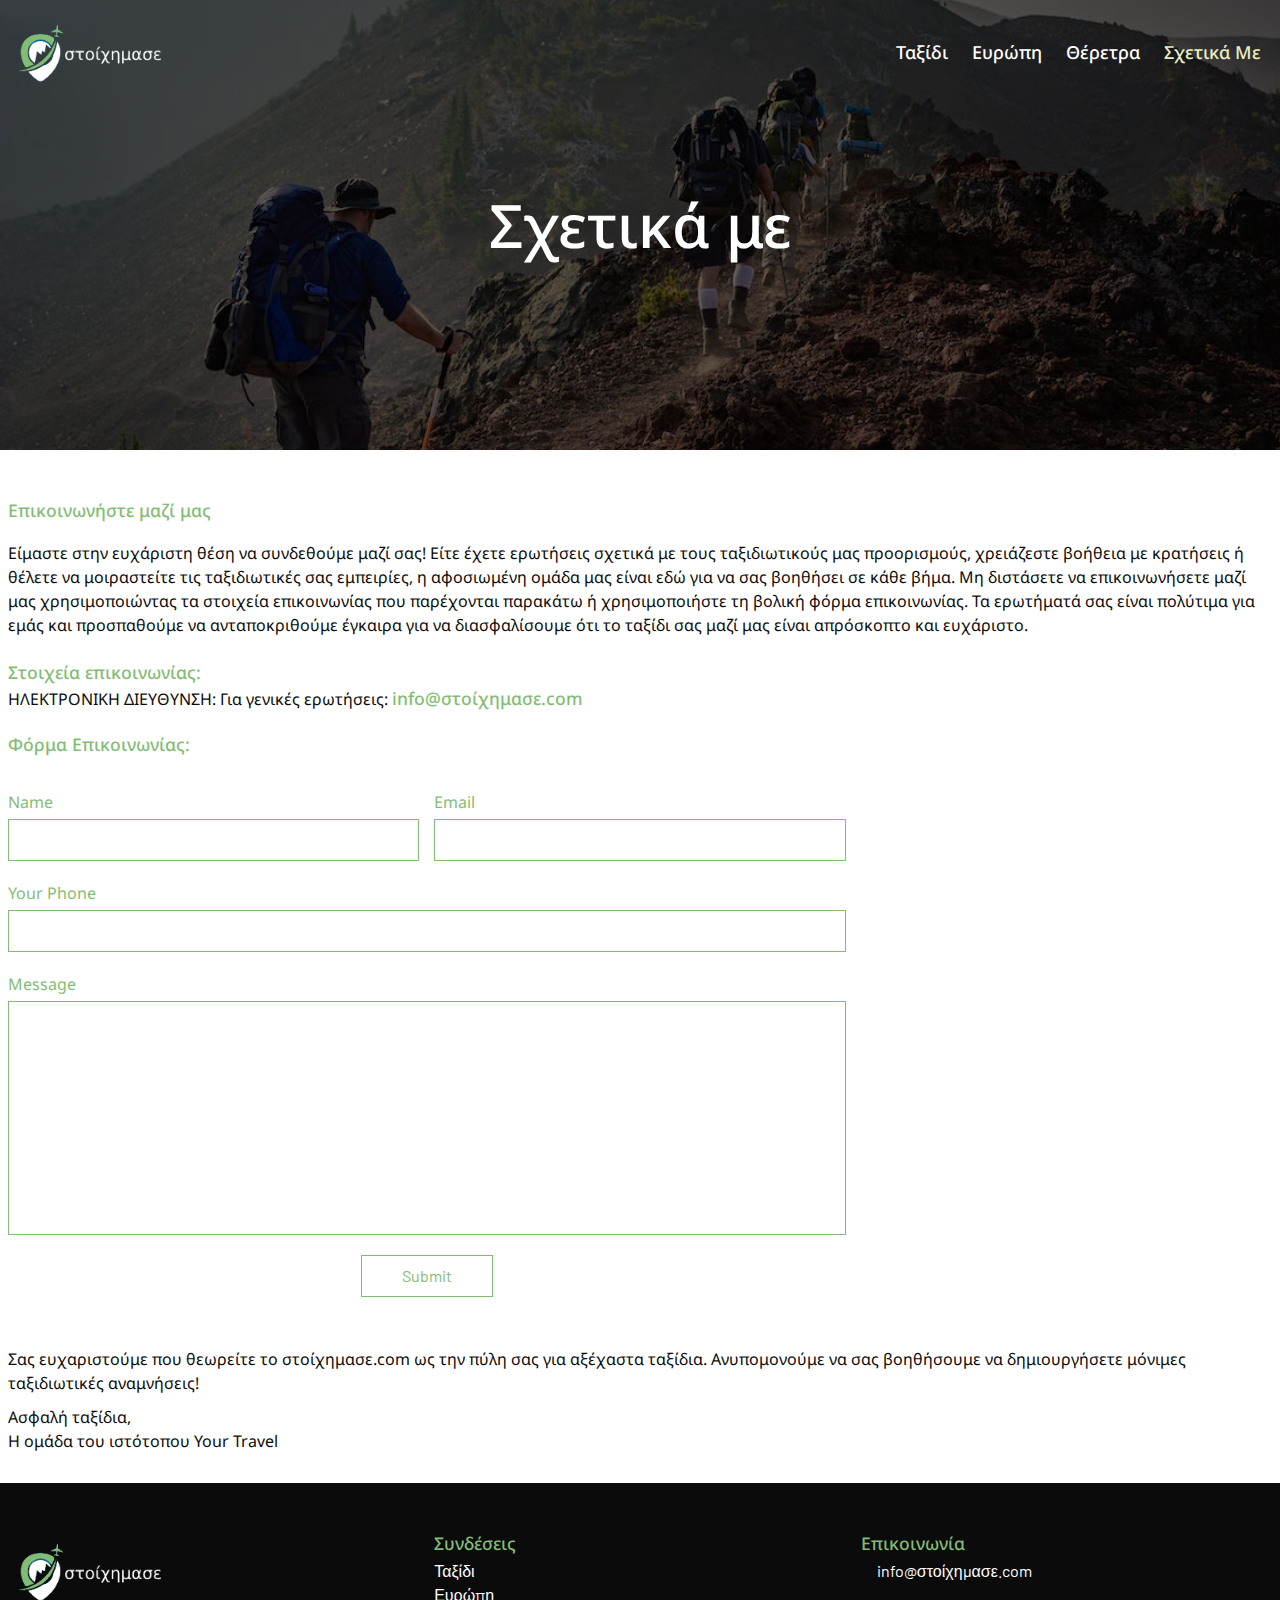
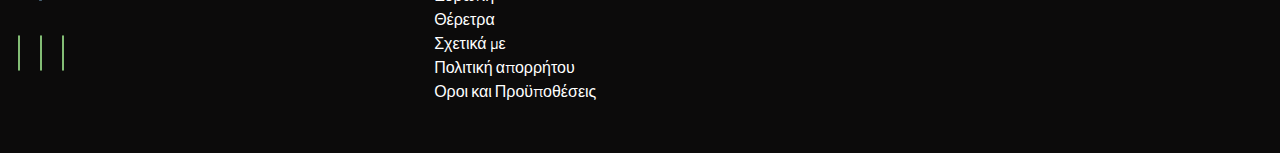
<file: about.html>
<!doctype html>
<html lang="en">

<head>
  <meta charset="utf-8">
  <meta name="viewport" content="width=device-width, initial-scale=1">
  <link rel="stylesheet" href="https://cdnjs.cloudflare.com/ajax/libs/font-awesome/6.4.0/css/all.min.css"
    integrity="sha512-iecdLmaskl7CVkqkXNQ/ZH/XLlvWZOJyj7Yy7tcenmpD1ypASozpmT/E0iPtmFIB46ZmdtAc9eNBvH0H/ZpiBw=="
    crossorigin="anonymous" referrerpolicy="no-referrer" />
  <link href="https://fonts.googleapis.com/css2?family=Barlow:wght@400;500&display=swap" rel="stylesheet">
  <link href="https://fonts.googleapis.com/css2?family=Noto+Sans:ital,wght@0,400;0,500;0,600;0,700;1,600&display=swap"
    rel="stylesheet">
  <link rel="stylesheet" href="css/bootstrap.css">
  <link rel="stylesheet" href="css/style.css">
  <link rel="stylesheet" href="css/responsive.css">
  <link rel="icon" href="images/favicon.png" type="image/x-icon">
  <title>Σχετικά με</title>
</head>

<body>
  <!-- site-header start -->
  <header class="site-header">
    <div class="container">
      <div class="site-logo">
        <a href="index.html"><img src="images/header-logo.png" alt="site-logo"></a>
      </div>
      <nav class="site-nav">
        <ul>
          <li><a href="index.html">Ταξίδι</a></li>
          <li><a href="europe.html">Ευρώπη </a></li>
          <li><a href="greece.html">Θέρετρα </a></li>
          <li><a href="about.html" class="menu active">Σχετικά με</a></li>
          <li class="closed-menu">
            <a href="#">×</a>
          </li>
        </ul>
      </nav>
      <div class="menu-toggle">
        <div class="bar-1"></div>
        <div class="bar-2"></div>
        <div class="bar-3"></div>
      </div>
    </div>
  </header>
  <!-- site header end -->

  <!-- site aboutbanner start -->
  <section class="aboutbanner">
    <div class="container">
      <div class="row">
        <div class="col-12">
          <div class=" homebanner-content">
            <h1>Σχετικά με</h1>
          </div>
        </div>
      </div>
    </div>
  </section>
  <!-- site aboutbanner end -->

  <!-- site hometext start -->
  <section class="hometext">
    <div class="container">
      <div class="row">
        <div class="col-12">
          <div class="hometext-text">
            <h3>Επικοινωνήστε μαζί μας </h3>
            <p class="py-4">Είμαστε στην ευχάριστη θέση να συνδεθούμε μαζί σας! Είτε έχετε ερωτήσεις σχετικά με τους
              ταξιδιωτικούς μας προορισμούς, χρειάζεστε βοήθεια με κρατήσεις ή θέλετε να μοιραστείτε τις ταξιδιωτικές
              σας εμπειρίες, η αφοσιωμένη ομάδα μας είναι εδώ για να σας βοηθήσει σε κάθε βήμα. Μη διστάσετε να
              επικοινωνήσετε μαζί μας χρησιμοποιώντας τα στοιχεία επικοινωνίας
              που παρέχονται παρακάτω ή χρησιμοποιήστε τη βολική φόρμα επικοινωνίας. Τα ερωτήματά σας είναι πολύτιμα για
              εμάς και προσπαθούμε να ανταποκριθούμε έγκαιρα για να διασφαλίσουμε ότι το ταξίδι σας μαζί μας είναι
              απρόσκοπτο και ευχάριστο.
            </p>
            <h3>Στοιχεία επικοινωνίας:</h3>
            <div class="bottomtext">
              <h3><span>ΗΛΕΚΤΡΟΝΙΚΗ ΔΙΕΥΘΥΝΣΗ:
                  Για γενικές ερωτήσεις: </span>info@στοίχημασε.com
              </h3>
            </div>
          </div>
        </div>
      </div>
    </div>
  </section>
  <!-- site hometext end -->


  <!-- site contact-text start -->
  <section class="contact__text space">
    <div class="container">
      <div class="row">
        <div class="col-lg-12">
          <div class="contact__information">
            <h3>Φόρμα Επικοινωνίας:</h3>
          </div>
        </div>
        <div class="col-lg-8">
          <div class="about_us_content">
            <form action="....">
              <div class="row">
                <div class="col-md-6">
                  <div class="form-group">
                    <label for="text">Name</label>
                    <input type="text" id="text" class="input-control">
                  </div>
                </div>
                <div class="col-md-6">
                  <div class="form-group">
                    <label for="email">Email</label>
                    <input type="email" id="email" class="input-control">
                  </div>
                </div>
              </div>
              <div class="form-group">
                <label for="mobile">Your phone</label>
                <input type="number" id="mobile" class="input-control">
              </div>

              <div class="form-group">
                <label for="message">Message</label>
                <textarea name="Message" id="message" cols="20" rows="8" class="input-control"></textarea>
              </div>
              <div class="form-group text-center">
                <button class="submit-btn">submit</button>
              </div>
            </form>
          </div>
        </div>
        <div class="contact__information">
          <p>Σας ευχαριστούμε που θεωρείτε το στοίχημασε.com ως την πύλη σας για αξέχαστα ταξίδια. Ανυπομονούμε να σας
            βοηθήσουμε να δημιουργήσετε μόνιμες ταξιδιωτικές αναμνήσεις! </p>
          <p>Ασφαλή ταξίδια, <br>
            Η ομάδα του ιστότοπου Your Travel
          </p>
        </div>
      </div>
    </div>
  </section>
  <!-- site contact-text end -->

  <!-- site footer start -->
  <div class="footer">
    <div class="container">
      <div class="row">
        <div class="col-lg-4 col-md-4 col-sm-12">
          <div class="footer-logo">
            <a href="index.html"><img src="images/header-logo.png" alt="header-logo" class="img-fluid"></a>
          </div>
          <div class="social-signals">
            <i class="fa-brands fa-facebook-f"></i>
            <i class="fa-brands fa-instagram"></i>
            <i class="fa-brands fa-twitter"></i>
          </div>
        </div>
        <div class="col-lg-4 col-md-4 col-sm-12">
          <div class="footer-links">
            <h3>Συνδέσεις</h3>
            <ul>
              <li><a href="index.html">Ταξίδι</a></li>
              <li><a href="europe.html">Ευρώπη </a></li>
              <li><a href="greece.html">Θέρετρα </a></li>
              <li><a href="about.html">Σχετικά με</a></li>
              <li><a href="privacy-policy.html">Πολιτική απορρήτου </a></li>
              <li><a href="terms-conditions.html">Οροι και Προϋποθέσεις </a></li>
            </ul>
          </div>
        </div>
        <div class="col-lg-4 col-md-4 col-sm-12">
          <div class="footer-adresse">
            <h3>Επικοινωνία</h3>
            <div class="footer-mails">
              <div class="mails-names">
                <i class="fa-solid fa-envelope" style="color: #83bd75;"></i>
                <a href="mailto">info@στοίχημασε.com</a>
              </div>
            </div>
          </div>
        </div>
      </div>
    </div>
  </div>
  <!-- site footer end -->



  <script src="js/bootstrap.js"></script>
  <script src="js/jquery.js"></script>

  <script>
    $(document).ready(function () {
      $(".menu-toggle").click(function () {
        $("body").addClass("toggle");
      });
    });

    $(document).ready(function () {
      $(".closed-menu").click(function () {
        $("body").removeClass("toggle");
      });
    });
  </script>

  <script>
    $(document).ready(function () {
      $(window).scroll(function () {
        var header = $("header");
        header.toggleClass("sticky", $(window).scrollTop() > 0);
      });
    });
  </script>

</body>

</html>
</file>
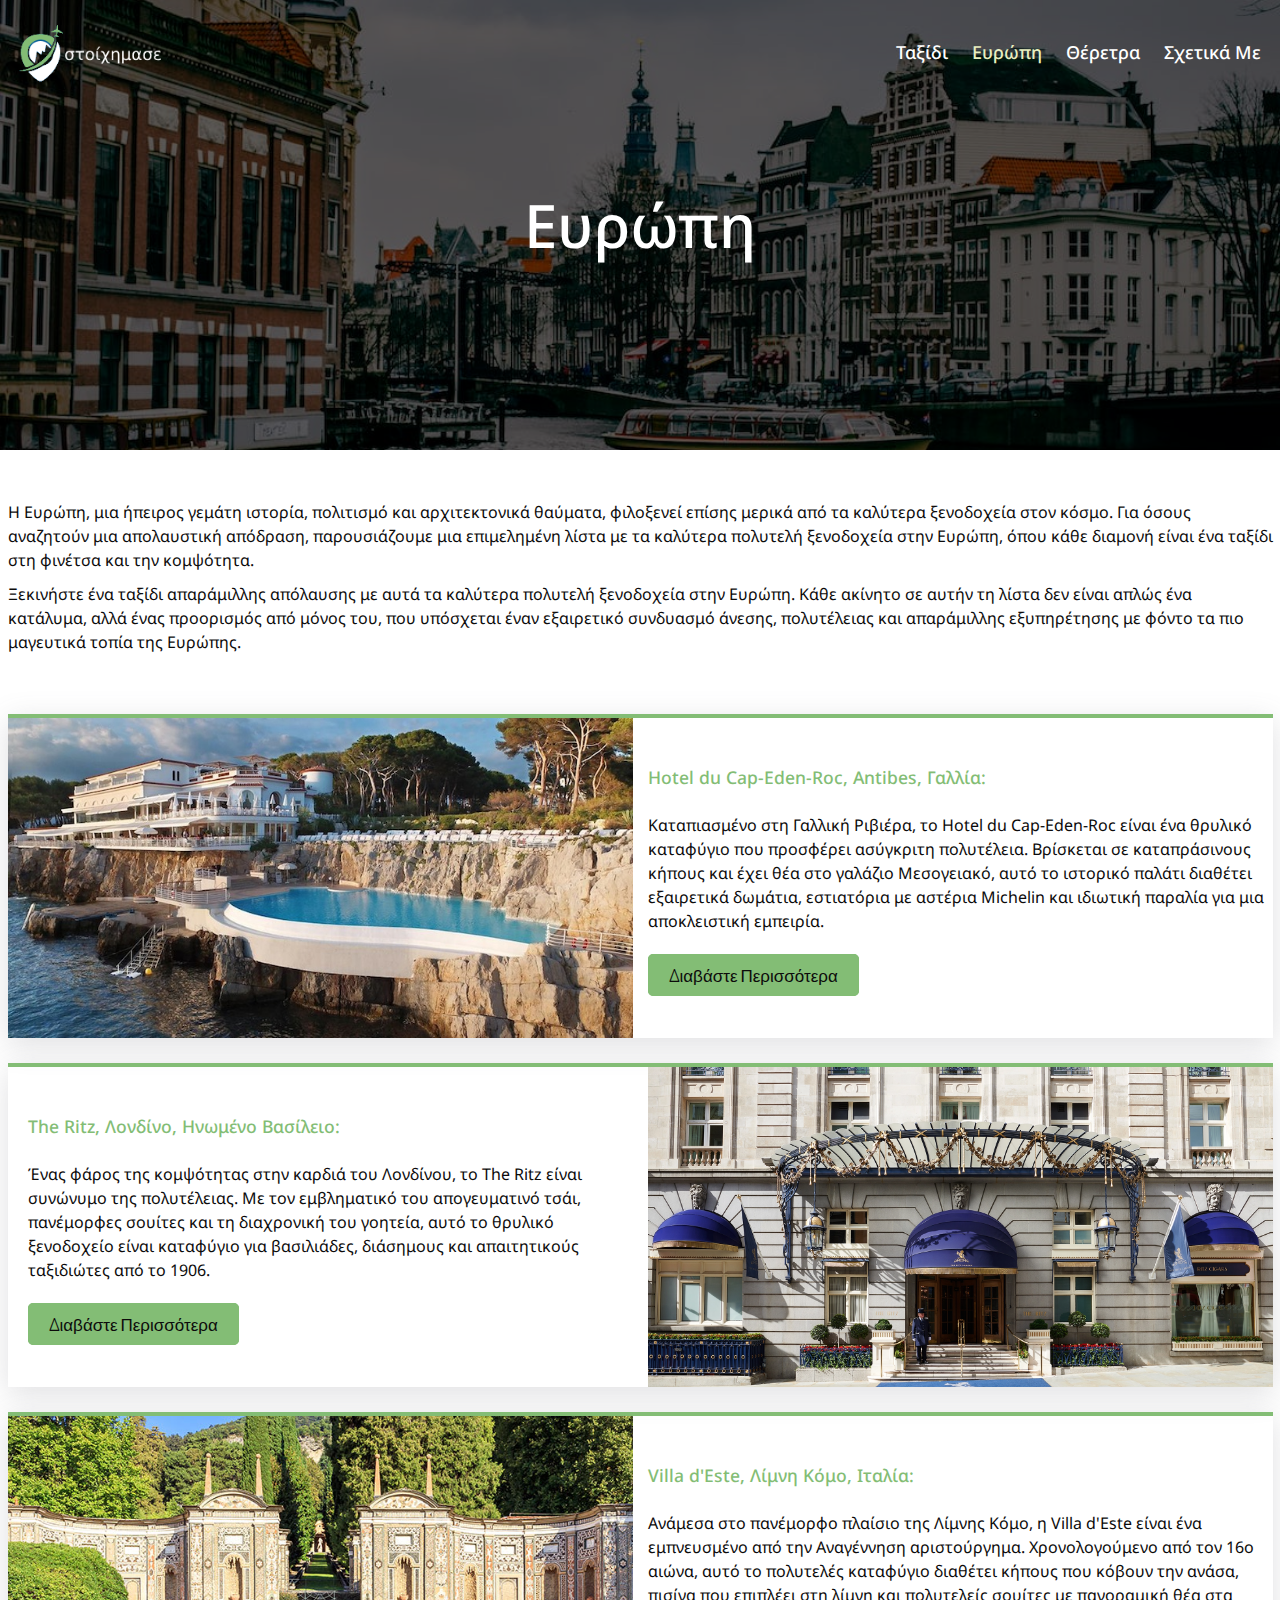
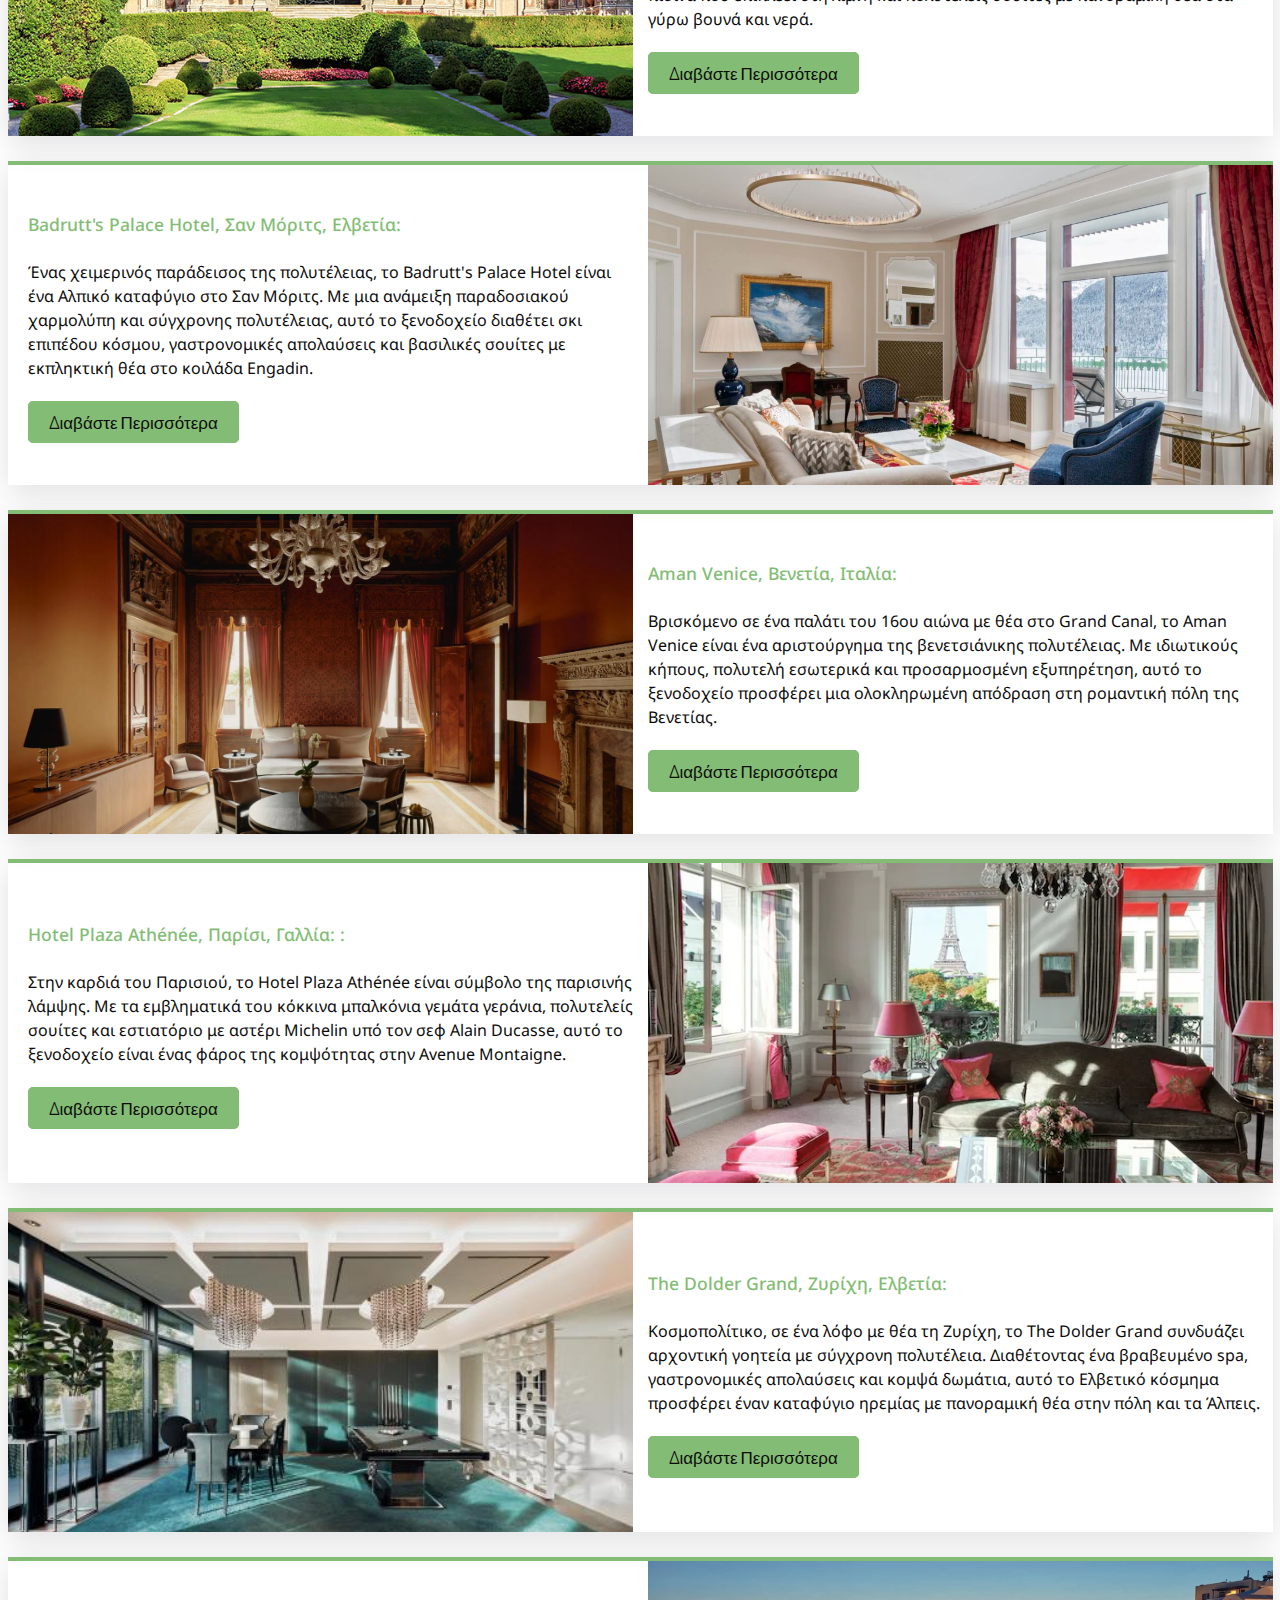
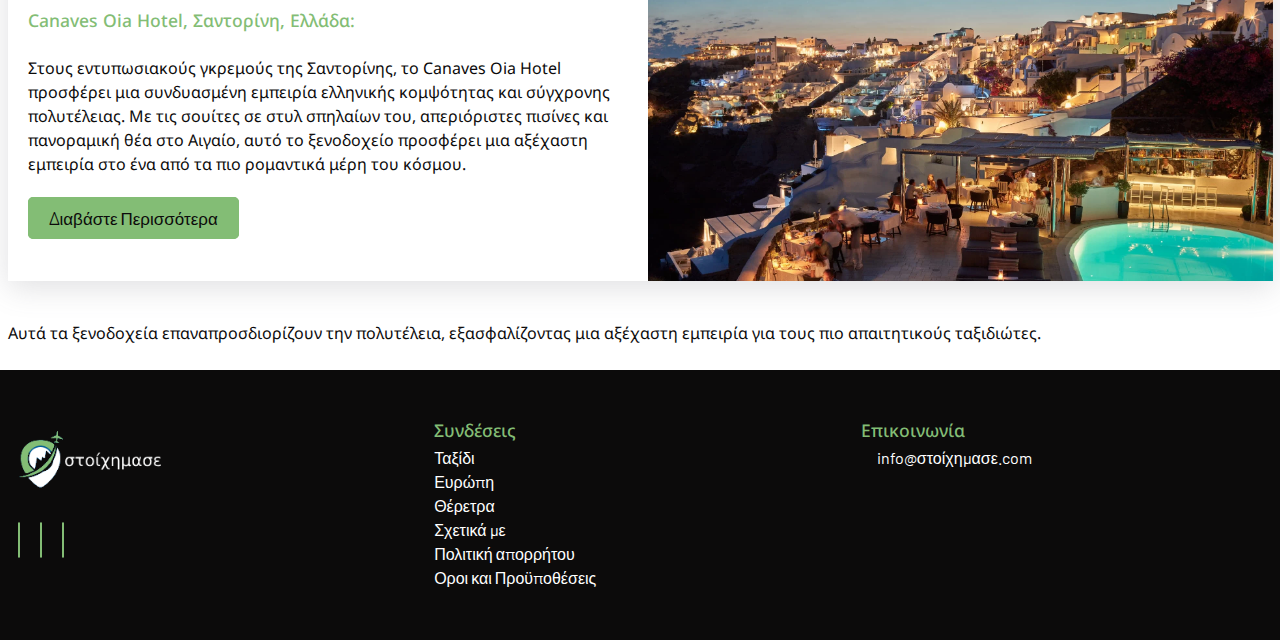
<file: europe.html>
<!doctype html>
<html lang="en">

<head>
    <meta charset="utf-8">
    <meta name="viewport" content="width=device-width, initial-scale=1">
    <link rel="stylesheet" href="https://cdnjs.cloudflare.com/ajax/libs/font-awesome/6.4.0/css/all.min.css"
        integrity="sha512-iecdLmaskl7CVkqkXNQ/ZH/XLlvWZOJyj7Yy7tcenmpD1ypASozpmT/E0iPtmFIB46ZmdtAc9eNBvH0H/ZpiBw=="
        crossorigin="anonymous" referrerpolicy="no-referrer" />
    <link href="https://fonts.googleapis.com/css2?family=Barlow:wght@400;500&display=swap" rel="stylesheet">
    <link href="https://fonts.googleapis.com/css2?family=Noto+Sans:ital,wght@0,400;0,500;0,600;0,700;1,600&display=swap"
        rel="stylesheet">
    <link rel="stylesheet" href="css/bootstrap.css">
    <link rel="stylesheet" href="css/style.css">
    <link rel="stylesheet" href="css/responsive.css">
    <link rel="icon" href="images/favicon.png" type="image/x-icon">
    <title>Ευρώπη</title>
</head>

<body>
    <!-- site-header start -->
    <header class="site-header">
        <div class="container">
            <div class="site-logo">
                <a href="index.html"><img src="images/header-logo.png" alt="site-logo"></a>
            </div>
            <nav class="site-nav">
                <ul>
                    <li><a href="index.html">Ταξίδι</a></li>
                    <li><a href="europe.html" class="menu active">Ευρώπη </a></li>
                    <li><a href="greece.html">Θέρετρα </a></li>
                    <li><a href="about.html">Σχετικά με</a></li>
                    <li class="closed-menu">
                        <a href="#">×</a>
                    </li>
                </ul>
            </nav>
            <div class="menu-toggle">
                <div class="bar-1"></div>
                <div class="bar-2"></div>
                <div class="bar-3"></div>
            </div>
        </div>
    </header>
    <!-- site header end -->

    <!-- site europebanner start -->
    <section class="europebanner">
        <div class="container">
            <div class="row">
                <div class="col-12">
                    <div class=" homebanner-content">
                        <h1>Ευρώπη</h1>
                    </div>
                </div>
            </div>
        </div>
    </section>
    <!-- site europebanner end -->

    <!-- site hometext start -->
    <section class="hometext">
        <div class="container">
            <div class="row">
                <div class="col-12">
                    <div class="hometext-text">
                        <p>Η Ευρώπη, μια ήπειρος γεμάτη ιστορία, πολιτισμό και αρχιτεκτονικά θαύματα, φιλοξενεί επίσης
                            μερικά από τα καλύτερα ξενοδοχεία στον κόσμο. Για όσους αναζητούν μια απολαυστική απόδραση,
                            παρουσιάζουμε μια επιμελημένη λίστα με τα καλύτερα πολυτελή ξενοδοχεία στην Ευρώπη, όπου
                            κάθε διαμονή είναι ένα ταξίδι στη φινέτσα και την κομψότητα. </p>
                        <p>Ξεκινήστε ένα ταξίδι απαράμιλλης απόλαυσης με αυτά τα καλύτερα πολυτελή ξενοδοχεία στην
                            Ευρώπη. Κάθε ακίνητο σε αυτήν τη λίστα δεν είναι απλώς ένα κατάλυμα, αλλά ένας προορισμός
                            από μόνος του, που υπόσχεται έναν εξαιρετικό συνδυασμό άνεσης, πολυτέλειας και απαράμιλλης
                            εξυπηρέτησης με φόντο τα πιο μαγευτικά τοπία της Ευρώπης. </p>
                    </div>
                </div>
            </div>
        </div>
    </section>
    <!-- site hometext end -->

    <!-- site europecards start -->
    <section class="europecards">
        <div class="container">
            <div class="europeflex">
                <div class="row">
                    <div class="col-lg-6 col-md-6 col-sm-12">
                        <div class="europecards-main">
                            <img src="images/europecard1.jpg" alt="europecard1" class="img-fluid">
                        </div>
                    </div>
                    <div class="col-lg-6 col-md-6 col-sm-12">
                        <div class="europecards-text">
                            <h3>Hotel du Cap-Eden-Roc, Antibes, Γαλλία:</h3>
                            <p>Καταπιασμένο στη Γαλλική Ριβιέρα, το Hotel du Cap-Eden-Roc είναι ένα θρυλικό καταφύγιο
                                που προσφέρει ασύγκριτη πολυτέλεια. Βρίσκεται σε καταπράσινους κήπους και έχει θέα στο
                                γαλάζιο Μεσογειακό, αυτό το ιστορικό παλάτι διαθέτει εξαιρετικά δωμάτια, εστιατόρια με
                                αστέρια Michelin και ιδιωτική παραλία για μια αποκλειστική εμπειρία.</p>
                            <div class="europe-btn">
                                <a href="https://www.oetkercollection.com/fr/hotels/hotel-du-cap-eden-r/"
                                    target="_blank">
                                    Διαβάστε περισσότερα</a>
                            </div>
                        </div>
                    </div>
                </div>
            </div>
            <div class="europeflex">
                <div class="row flex-wrap-reverse">
                    <div class="col-lg-6 col-md-6 col-sm-12">
                        <div class="europecards-text left">
                            <h3>The Ritz, Λονδίνο, Ηνωμένο Βασίλειο:</h3>
                            <p>Ένας φάρος της κομψότητας στην καρδιά του Λονδίνου, το The Ritz είναι συνώνυμο της
                                πολυτέλειας. Με τον εμβληματικό του απογευματινό τσάι, πανέμορφες σουίτες και τη
                                διαχρονική του γοητεία, αυτό το θρυλικό ξενοδοχείο είναι καταφύγιο για βασιλιάδες,
                                διάσημους και απαιτητικούς ταξιδιώτες από το 1906. </p>
                            <div class="europe-btn">
                                <a href="https://www.theritzlondon.com/" target="_blank">
                                    Διαβάστε περισσότερα</a>
                            </div>
                        </div>
                    </div>
                    <div class="col-lg-6 col-md-6 col-sm-12">
                        <div class="europecards-main">
                            <img src="images/europecard2.webp" alt="europecard2" class="img-fluid">
                        </div>
                    </div>
                </div>
            </div>
            <div class="europeflex">
                <div class="row">
                    <div class="col-lg-6 col-md-6 col-sm-12">
                        <div class="europecards-main">
                            <img src="images/europecard3.jpg" alt="europecard3" class="img-fluid">
                        </div>
                    </div>
                    <div class="col-lg-6 col-md-6 col-sm-12">
                        <div class="europecards-text">
                            <h3>Villa d'Este, Λίμνη Κόμο, Ιταλία:</h3>
                            <p>Ανάμεσα στο πανέμορφο πλαίσιο της Λίμνης Κόμο, η Villa d'Este είναι ένα εμπνευσμένο από
                                την Αναγέννηση αριστούργημα. Χρονολογούμενο από τον 16ο αιώνα, αυτό το πολυτελές
                                καταφύγιο διαθέτει κήπους που κόβουν την ανάσα, πισίνα που επιπλέει στη λίμνη και
                                πολυτελείς σουίτες με πανοραμική θέα στα γύρω βουνά και νερά.
                            </p>
                            <div class="europe-btn">
                                <a href="https://www.villadeste.com/" target="_blank">
                                    Διαβάστε περισσότερα</a>
                            </div>
                        </div>
                    </div>
                </div>
            </div>
            <div class="europeflex">
                <div class="row flex-wrap-reverse">
                    <div class="col-lg-6 col-md-6 col-sm-12">
                        <div class="europecards-text left">
                            <h3>Badrutt's Palace Hotel, Σαν Μόριτς, Ελβετία:</h3>
                            <p>Ένας χειμερινός παράδεισος της πολυτέλειας, το Badrutt's Palace Hotel είναι ένα Αλπικό
                                καταφύγιο στο Σαν Μόριτς. Με μια ανάμειξη
                                παραδοσιακού χαρμολύπη και σύγχρονης πολυτέλειας, αυτό το ξενοδοχείο διαθέτει σκι
                                επιπέδου κόσμου, γαστρονομικές απολαύσεις και βασιλικές σουίτες με εκπληκτική θέα στο
                                κοιλάδα Engadin.
                            </p>
                            <div class="europe-btn">
                                <a href="https://badruttspalace.com/" target="_blank">
                                    Διαβάστε περισσότερα</a>
                            </div>
                        </div>
                    </div>
                    <div class="col-lg-6 col-md-6 col-sm-12">
                        <div class="europecards-main">
                            <img src="images/europecard4.jpg" alt="europecard4" class="img-fluid">
                        </div>
                    </div>
                </div>
            </div>
            <div class="europeflex">
                <div class="row">
                    <div class="col-lg-6 col-md-6 col-sm-12">
                        <div class="europecards-main">
                            <img src="images/europecard5.webp" alt="europecard5" class="img-fluid">
                        </div>
                    </div>
                    <div class="col-lg-6 col-md-6 col-sm-12">
                        <div class="europecards-text">
                            <h3>Aman Venice, Βενετία, Ιταλία: </h3>
                            <p>Βρισκόμενο σε ένα παλάτι του 16ου αιώνα με θέα στο Grand Canal, το Aman Venice είναι ένα
                                αριστούργημα της βενετσιάνικης πολυτέλειας. Με ιδιωτικούς κήπους, πολυτελή εσωτερικά και
                                προσαρμοσμένη εξυπηρέτηση, αυτό το ξενοδοχείο προσφέρει μια ολοκληρωμένη απόδραση στη
                                ρομαντική πόλη της Βενετίας. </p>
                            <div class="europe-btn">
                                <a href="https://www.aman.com/hotels/aman-venice?utm_source=Google&utm_medium=Yext&y_source=1_MTU3MDc2OTUtNzE1LWxvY2F0aW9uLndlYnNpdGU%3D"
                                    target="_blank">
                                    Διαβάστε περισσότερα</a>
                            </div>
                        </div>
                    </div>
                </div>
            </div>
            <div class="europeflex">
                <div class="row flex-wrap-reverse">
                    <div class="col-lg-6 col-md-6 col-sm-12">
                        <div class="europecards-text left">
                            <h3>Hotel Plaza Athénée, Παρίσι, Γαλλία: :</h3>
                            <p>Στην καρδιά του Παρισιού, το Hotel Plaza Athénée είναι σύμβολο της παρισινής λάμψης. Με
                                τα εμβληματικά του κόκκινα μπαλκόνια γεμάτα γεράνια, πολυτελείς σουίτες και εστιατόριο
                                με αστέρι Michelin υπό τον σεφ Alain Ducasse, αυτό το ξενοδοχείο είναι ένας φάρος της
                                κομψότητας στην Avenue Montaigne.</p>
                            <div class="europe-btn">
                                <a href="https://www.dorchestercollection.com/paris/hotel-plaza-athenee "
                                    target="_blank">
                                    Διαβάστε περισσότερα</a>
                            </div>
                        </div>
                    </div>
                    <div class="col-lg-6 col-md-6 col-sm-12">
                        <div class="europecards-main">
                            <img src="images/europecard6.webp" alt="europecard6" class="img-fluid">
                        </div>
                    </div>
                </div>
            </div>
            <div class="europeflex">
                <div class="row ">
                    <div class="col-lg-6 col-md-6 col-sm-12">
                        <div class="europecards-main">
                            <img src="images/europecard7.jpg" alt="europecard7" class="img-fluid">
                        </div>
                    </div>
                    <div class="col-lg-6 col-md-6 col-sm-12">
                        <div class="europecards-text">
                            <h3>The Dolder Grand, Ζυρίχη, Ελβετία:</h3>
                            <p>Κοσμοπολίτικο, σε ένα λόφο με θέα τη Ζυρίχη, το The Dolder Grand συνδυάζει αρχοντική
                                γοητεία με σύγχρονη πολυτέλεια. Διαθέτοντας ένα βραβευμένο spa, γαστρονομικές απολαύσεις
                                και κομψά δωμάτια, αυτό το Ελβετικό κόσμημα προσφέρει έναν καταφύγιο ηρεμίας με
                                πανοραμική θέα στην πόλη και τα Άλπεις.
                            </p>
                            <div class="europe-btn">
                                <a href="https://www.google.com/search?q=The+Dolder+Grand%2C+%CE%96%CF%85%CF%81%CE%AF%CF%87%CE%B7%2C+%CE%95%CE%BB%CE%B2%CE%B5%CF%84%CE%AF%CE%B1&rlz=1C1JJTC_enIN1093IN1093&oq=The+Dolder+Grand%2C+%CE%96%CF%85%CF%81%CE%AF%CF%87%CE%B7%2C+%CE%95%CE%BB%CE%B2%CE%B5%CF%84%CE%AF%CE%B1&gs_lcrp=EgZjaHJvbWUqCAgAEEUYJxg7MggIABBFGCcYOzIGCAEQRRg70gEIMTA4NmowajmoAgCwAgA&sourceid=chrome&ie=UTF-8"
                                    target="_blank">
                                    Διαβάστε περισσότερα</a>
                            </div>
                        </div>
                    </div>
                </div>
            </div>
            <div class="europeflex">
                <div class="row flex-wrap-reverse">
                    <div class="col-lg-6 col-md-6 col-sm-12">
                        <div class="europecards-text left">
                            <h3>Canaves Oia Hotel, Σαντορίνη, Ελλάδα:</h3>
                            <p>Στους εντυπωσιακούς γκρεμούς της Σαντορίνης, το Canaves Oia Hotel προσφέρει μια
                                συνδυασμένη εμπειρία ελληνικής κομψότητας και σύγχρονης πολυτέλειας. Με τις σουίτες σε
                                στυλ σπηλαίων του, απεριόριστες πισίνες και πανοραμική θέα στο Αιγαίο, αυτό το
                                ξενοδοχείο
                                προσφέρει μια αξέχαστη εμπειρία στο ένα από τα πιο ρομαντικά μέρη του κόσμου.
                            </p>
                            <div class="europe-btn">
                                <a href="https://canaves.com/" target="_blank">
                                    Διαβάστε περισσότερα</a>
                            </div>
                        </div>
                    </div>
                    <div class="col-lg-6 col-md-6 col-sm-12">
                        <div class="europecards-main">
                            <img src="images/europecard8.webp" alt="europecard8" class="img-fluid">
                        </div>
                    </div>
                </div>
            </div>
            <p class="py-4">Αυτά τα ξενοδοχεία επαναπροσδιορίζουν την πολυτέλεια, εξασφαλίζοντας μια αξέχαστη εμπειρία
                για τους πιο απαιτητικούς ταξιδιώτες.
            </p>
        </div>
    </section>
    <!-- site europecards end -->

    <!-- site footer start -->
    <div class="footer">
        <div class="container">
            <div class="row">
                <div class="col-lg-4 col-md-4 col-sm-12">
                    <div class="footer-logo">
                        <a href="index.html"><img src="images/header-logo.png" alt="header-logo" class="img-fluid"></a>
                    </div>
                    <div class="social-signals">
                        <i class="fa-brands fa-facebook-f"></i>
                        <i class="fa-brands fa-instagram"></i>
                        <i class="fa-brands fa-twitter"></i>
                    </div>
                </div>
                <div class="col-lg-4 col-md-4 col-sm-12">
                    <div class="footer-links">
                        <h3>Συνδέσεις</h3>
                        <ul>
                            <li><a href="index.html">Ταξίδι</a></li>
                            <li><a href="europe.html">Ευρώπη </a></li>
                            <li><a href="greece.html">Θέρετρα </a></li>
                            <li><a href="about.html">Σχετικά με</a></li>
                            <li><a href="privacy-policy.html">Πολιτική απορρήτου </a></li>
                            <li><a href="terms-conditions.html">Οροι και Προϋποθέσεις </a></li>
                        </ul>
                    </div>
                </div>
                <div class="col-lg-4 col-md-4 col-sm-12">
                    <div class="footer-adresse">
                        <h3>Επικοινωνία</h3>
                        <div class="footer-mails">
                            <div class="mails-names">
                                <i class="fa-solid fa-envelope" style="color: #83bd75;"></i>
                                <a href="mailto">info@στοίχημασε.com</a>
                            </div>
                        </div>
                    </div>
                </div>
            </div>
        </div>
    </div>
    <!-- site footer end -->



    <script src="js/bootstrap.js"></script>
    <script src="js/jquery.js"></script>

    <script>
        $(document).ready(function () {
            $(".menu-toggle").click(function () {
                $("body").addClass("toggle");
            });
        });

        $(document).ready(function () {
            $(".closed-menu").click(function () {
                $("body").removeClass("toggle");
            });
        });
    </script>

    <script>
        $(document).ready(function () {
            $(window).scroll(function () {
                var header = $("header");
                header.toggleClass("sticky", $(window).scrollTop() > 0);
            });
        });
    </script>

</body>

</html>
</file>
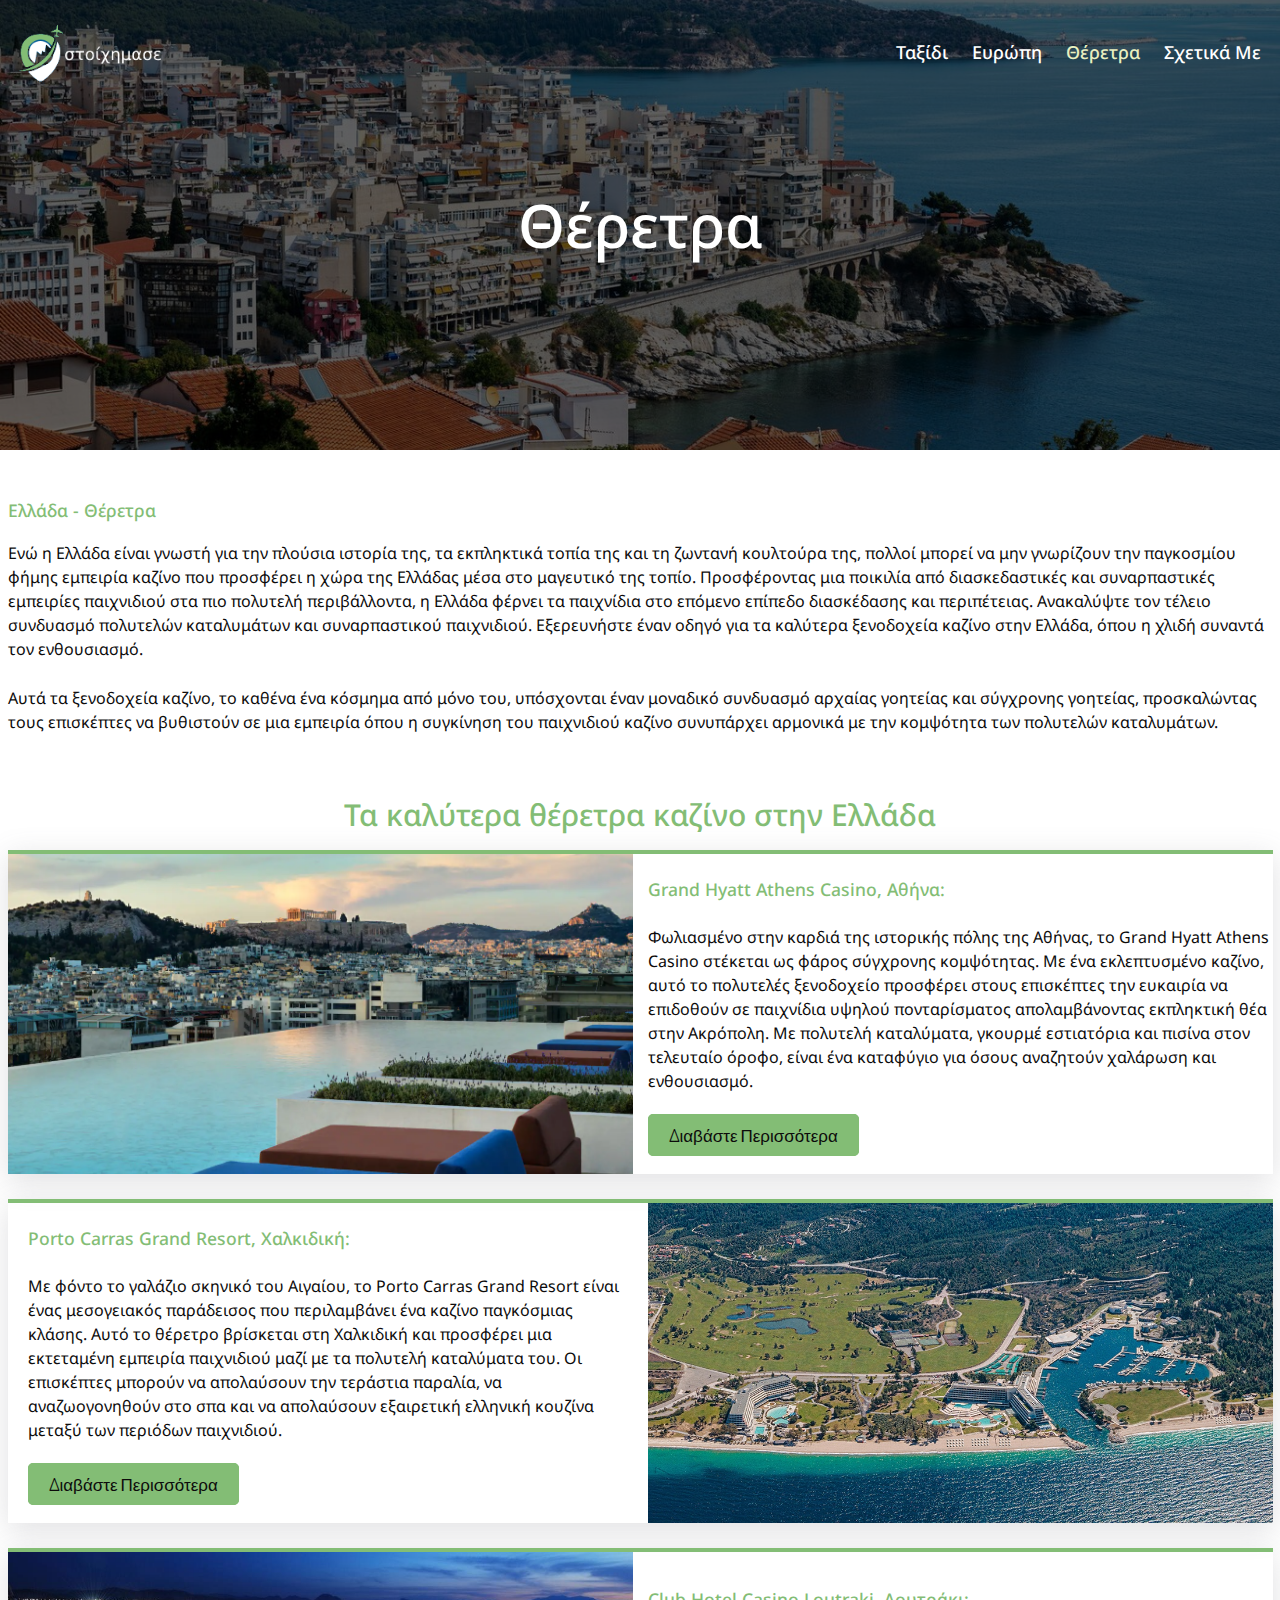
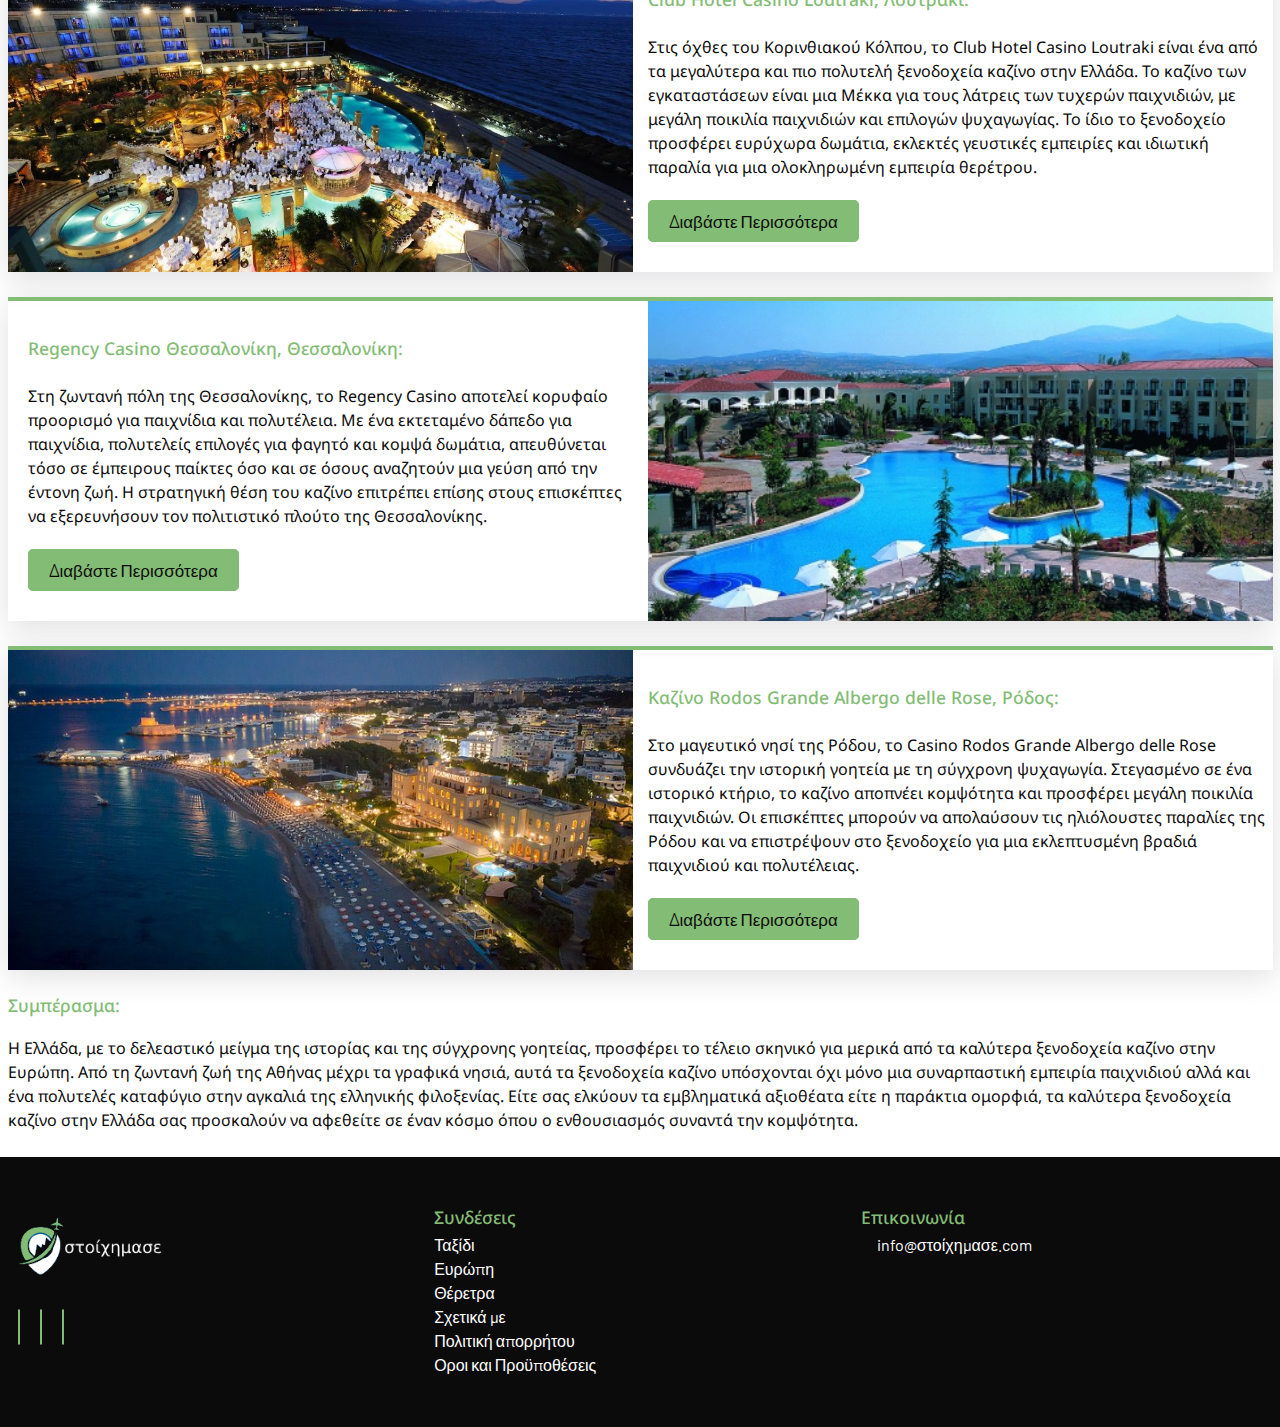
<file: greece.html>
<!doctype html>
<html lang="en">

<head>
  <meta charset="utf-8">
  <meta name="viewport" content="width=device-width, initial-scale=1">
  <link rel="stylesheet" href="https://cdnjs.cloudflare.com/ajax/libs/font-awesome/6.4.0/css/all.min.css"
    integrity="sha512-iecdLmaskl7CVkqkXNQ/ZH/XLlvWZOJyj7Yy7tcenmpD1ypASozpmT/E0iPtmFIB46ZmdtAc9eNBvH0H/ZpiBw=="
    crossorigin="anonymous" referrerpolicy="no-referrer" />
  <link href="https://fonts.googleapis.com/css2?family=Barlow:wght@400;500&display=swap" rel="stylesheet">
  <link href="https://fonts.googleapis.com/css2?family=Noto+Sans:ital,wght@0,400;0,500;0,600;0,700;1,600&display=swap"
    rel="stylesheet">
  <link rel="stylesheet" href="css/bootstrap.css">
  <link rel="stylesheet" href="css/style.css">
  <link rel="stylesheet" href="css/responsive.css">
  <link rel="icon" href="images/favicon.png" type="image/x-icon">
  <title>Θέρετρα</title>
</head>

<body>
  <!-- site-header start -->
  <header class="site-header">
    <div class="container">
      <div class="site-logo">
        <a href="index.html"><img src="images/header-logo.png" alt="site-logo"></a>
      </div>
      <nav class="site-nav">
        <ul>
          <li><a href="index.html">Ταξίδι</a></li>
          <li><a href="europe.html">Ευρώπη </a></li>
          <li><a href="greece.html" class="menu active">Θέρετρα</a></li>
          <li><a href="about.html">Σχετικά με</a></li>
          <li class="closed-menu">
            <a href="#">×</a>
          </li>
        </ul>
      </nav>
      <div class="menu-toggle">
        <div class="bar-1"></div>
        <div class="bar-2"></div>
        <div class="bar-3"></div>
      </div>
    </div>
  </header>
  <!-- site header end -->

  <!-- site greecebanner start -->
  <section class="greecebanner">
    <div class="container">
      <div class="row">
        <div class="col-12">
          <div class=" homebanner-content">
            <h1>Θέρετρα</h1>
          </div>
        </div>
      </div>
    </div>
  </section>
  <!-- site greecebanner end -->

  <!-- site hometext start -->
  <section class="hometext">
    <div class="container">
      <div class="row">
        <div class="col-12">
          <div class="hometext-text">
            <h3>Ελλάδα - Θέρετρα</h3>
            <p class="py-4">Ενώ η Ελλάδα είναι γνωστή για την πλούσια ιστορία της, τα εκπληκτικά τοπία της και τη
              ζωντανή κουλτούρα της, πολλοί μπορεί να μην γνωρίζουν την παγκοσμίου φήμης εμπειρία καζίνο που προσφέρει η
              χώρα της Ελλάδας μέσα στο μαγευτικό της τοπίο. Προσφέροντας μια ποικιλία από διασκεδαστικές και
              συναρπαστικές εμπειρίες παιχνιδιού στα πιο πολυτελή περιβάλλοντα, η Ελλάδα φέρνει τα παιχνίδια στο επόμενο
              επίπεδο διασκέδασης και περιπέτειας. Ανακαλύψτε τον τέλειο συνδυασμό πολυτελών καταλυμάτων και
              συναρπαστικού παιχνιδιού. Εξερευνήστε έναν οδηγό για τα καλύτερα ξενοδοχεία καζίνο στην Ελλάδα, όπου η
              χλιδή συναντά τον ενθουσιασμό.
            </p>
            <p>Αυτά τα ξενοδοχεία καζίνο, το καθένα ένα κόσμημα από μόνο του, υπόσχονται έναν μοναδικό συνδυασμό αρχαίας
              γοητείας και σύγχρονης γοητείας, προσκαλώντας τους επισκέπτες να βυθιστούν σε μια εμπειρία όπου η
              συγκίνηση του παιχνιδιού καζίνο συνυπάρχει αρμονικά με την κομψότητα των πολυτελών καταλυμάτων. </p>
          </div>
        </div>
      </div>
    </div>
  </section>
  <!-- site hometext end -->

  <!-- site greececard1 start -->
  <section class="europecards">
    <div class="container">
      <h2 class="text-center pb-3">Τα καλύτερα θέρετρα καζίνο στην Ελλάδα </h2>
      <div class="europeflex">
        <div class="row">
          <div class="col-lg-6 col-md-6 col-sm-12">
            <div class="europecards-main">
              <img src="images/greececard1.webp" alt="greececard1" class="img-fluid">
            </div>
          </div>
          <div class="col-lg-6 col-md-6 col-sm-12">
            <div class="europecards-text">
              <h3>Grand Hyatt Athens Casino, Αθήνα: </h3>
              <p>Φωλιασμένο στην καρδιά της ιστορικής πόλης της Αθήνας, το Grand Hyatt Athens Casino στέκεται ως φάρος
                σύγχρονης κομψότητας. Με ένα εκλεπτυσμένο καζίνο, αυτό το πολυτελές ξενοδοχείο προσφέρει στους
                επισκέπτες την ευκαιρία να επιδοθούν σε παιχνίδια υψηλού πονταρίσματος απολαμβάνοντας εκπληκτική θέα
                στην Ακρόπολη. Με πολυτελή καταλύματα, γκουρμέ εστιατόρια και πισίνα στον τελευταίο όροφο, είναι ένα
                καταφύγιο για όσους αναζητούν χαλάρωση και ενθουσιασμό.
              </p>
              <div class="europe-btn">
                <a href="https://www.hyatt.com/en-US/hotel/greece/grand-hyatt-athens/athgh/?src=corp_lclb_gmb_seo_athgh "
                  target="_blank">
                  Διαβάστε περισσότερα</a>
              </div>
            </div>
          </div>
        </div>
      </div>
      <div class="europeflex">
        <div class="row flex-wrap-reverse">
          <div class="col-lg-6 col-md-6 col-sm-12">
            <div class="europecards-text left">
              <h3> Porto Carras Grand Resort, Χαλκιδική:</h3>
              <p>Με φόντο το γαλάζιο σκηνικό του Αιγαίου, το Porto Carras Grand Resort είναι ένας μεσογειακός παράδεισος
                που περιλαμβάνει ένα καζίνο παγκόσμιας κλάσης. Αυτό το θέρετρο βρίσκεται στη Χαλκιδική και προσφέρει μια
                εκτεταμένη εμπειρία παιχνιδιού μαζί με τα πολυτελή καταλύματα του. Οι επισκέπτες μπορούν να απολαύσουν
                την τεράστια παραλία, να αναζωογονηθούν στο σπα και να απολαύσουν εξαιρετική ελληνική κουζίνα μεταξύ των
                περιόδων παιχνιδιού. </p>
              <div class="europe-btn">
                <a href="https://www.portocarras.com/ " target="_blank">
                  Διαβάστε περισσότερα</a>
              </div>
            </div>
          </div>
          <div class="col-lg-6 col-md-6 col-sm-12">
            <div class="europecards-main">
              <img src="images/greececard2.jpg" alt="greececard2" class="img-fluid">
            </div>
          </div>
        </div>
      </div>
      <div class="europeflex">
        <div class="row">
          <div class="col-lg-6 col-md-6 col-sm-12">
            <div class="europecards-main">
              <img src="images/greececard3.jpg" alt="greececard3" class="img-fluid">
            </div>
          </div>
          <div class="col-lg-6 col-md-6 col-sm-12">
            <div class="europecards-text">
              <h3>Club Hotel Casino Loutraki, Λουτράκι:</h3>
              <p>Στις όχθες του Κορινθιακού Κόλπου, το Club Hotel Casino Loutraki είναι ένα από τα μεγαλύτερα και πιο
                πολυτελή ξενοδοχεία καζίνο στην Ελλάδα. Το καζίνο των εγκαταστάσεων είναι μια Μέκκα για τους λάτρεις των
                τυχερών παιχνιδιών, με μεγάλη ποικιλία παιχνιδιών και επιλογών ψυχαγωγίας. Το ίδιο το ξενοδοχείο
                προσφέρει ευρύχωρα δωμάτια, εκλεκτές γευστικές εμπειρίες και ιδιωτική παραλία για μια ολοκληρωμένη
                εμπειρία θερέτρου. </p>
              <div class="europe-btn">
                <a href="https://www.clubhotelloutraki.gr/ " target="_blank">
                  Διαβάστε περισσότερα</a>
              </div>
            </div>
          </div>
        </div>
      </div>
      <div class="europeflex">
        <div class="row flex-wrap-reverse">
          <div class="col-lg-6 col-md-6 col-sm-12">
            <div class="europecards-text left">
              <h3>Regency Casino Θεσσαλονίκη, Θεσσαλονίκη:</h3>
              <p>Στη ζωντανή πόλη της Θεσσαλονίκης, το Regency Casino αποτελεί κορυφαίο προορισμό για παιχνίδια και
                πολυτέλεια. Με ένα εκτεταμένο δάπεδο για παιχνίδια, πολυτελείς επιλογές για φαγητό και κομψά δωμάτια,
                απευθύνεται τόσο σε έμπειρους παίκτες όσο και σε όσους αναζητούν μια γεύση από την έντονη ζωή. Η
                στρατηγική θέση του καζίνο επιτρέπει επίσης στους επισκέπτες να εξερευνήσουν τον πολιτιστικό πλούτο της
                Θεσσαλονίκης. </p>
              <div class="europe-btn">
                <a href="https://thessaloniki.regencycasinos.gr/en/" target="_blank">
                  Διαβάστε περισσότερα</a>
              </div>
            </div>
          </div>
          <div class="col-lg-6 col-md-6 col-sm-12">
            <div class="europecards-main">
              <img src="images/greececard4.jpg" alt="greececard4" class="img-fluid">
            </div>
          </div>
        </div>
      </div>
      <div class="europeflex">
        <div class="row">
          <div class="col-lg-6 col-md-6 col-sm-12">
            <div class="europecards-main">
              <img src="images/greececard5.jpg" alt="greececard5" class="img-fluid">
            </div>
          </div>
          <div class="col-lg-6 col-md-6 col-sm-12">
            <div class="europecards-text">
              <h3>Καζίνο Rodos Grande Albergo delle Rose, Ρόδος:</h3>
              <p>Στο μαγευτικό νησί της Ρόδου, το Casino Rodos Grande Albergo delle Rose συνδυάζει την ιστορική γοητεία
                με τη σύγχρονη ψυχαγωγία. Στεγασμένο σε ένα ιστορικό κτήριο, το καζίνο αποπνέει κομψότητα και προσφέρει
                μεγάλη ποικιλία παιχνιδιών. Οι επισκέπτες μπορούν να
                απολαύσουν τις ηλιόλουστες παραλίες της Ρόδου και να επιστρέψουν στο ξενοδοχείο για μια εκλεπτυσμένη
                βραδιά παιχνιδιού και πολυτέλειας.
              </p>
              <div class="europe-btn">
                <a href="https://www.google.com/search?q=%CE%9A%CE%B1%CE%B6%CE%AF%CE%BD%CE%BF+Rodos+Grande+Albergo+delle+Rose%2C+%CE%A1%CF%8C%CE%B4%CE%BF%CF%82&rlz=1C1JJTC_enIN1093IN1093&oq=%CE%9A%CE%B1%CE%B6%CE%AF%CE%BD%CE%BF+Rodos+Grande+Albergo+delle+Rose%2C+%CE%A1%CF%8C%CE%B4%CE%BF%CF%82&gs_lcrp=EgZjaHJvbWUyBggAEEUYOTIKCAEQABiABBiiBDIKCAIQABiABBiiBDIKCAMQABiABBiiBDIKCAQQABiABBiiBNIBBzM3M2owajSoAgCwAgA&sourceid=chrome&ie=UTF-8"
                  target="_blank">
                  Διαβάστε περισσότερα</a>
              </div>
            </div>
          </div>
        </div>
      </div>
      <h3>Συμπέρασμα:</h3>
      <p class="py-4">Η Ελλάδα, με το δελεαστικό μείγμα της ιστορίας και της σύγχρονης γοητείας, προσφέρει το τέλειο
        σκηνικό για μερικά από τα καλύτερα ξενοδοχεία καζίνο στην Ευρώπη. Από τη ζωντανή ζωή της Αθήνας μέχρι τα γραφικά
        νησιά, αυτά τα ξενοδοχεία καζίνο υπόσχονται όχι μόνο μια συναρπαστική εμπειρία παιχνιδιού αλλά και ένα πολυτελές
        καταφύγιο στην αγκαλιά της ελληνικής φιλοξενίας. Είτε σας ελκύουν τα εμβληματικά αξιοθέατα είτε η παράκτια
        ομορφιά, τα καλύτερα ξενοδοχεία καζίνο στην Ελλάδα σας προσκαλούν να αφεθείτε σε έναν κόσμο όπου ο ενθουσιασμός
        συναντά την κομψότητα.
      </p>
    </div>
  </section>
  <!-- site greececard1 end -->

  <!-- site footer start -->
  <div class="footer">
    <div class="container">
      <div class="row">
        <div class="col-lg-4 col-md-4 col-sm-12">
          <div class="footer-logo">
            <a href="index.html"><img src="images/header-logo.png" alt="header-logo" class="img-fluid"></a>
          </div>
          <div class="social-signals">
            <i class="fa-brands fa-facebook-f"></i>
            <i class="fa-brands fa-instagram"></i>
            <i class="fa-brands fa-twitter"></i>
          </div>
        </div>
        <div class="col-lg-4 col-md-4 col-sm-12">
          <div class="footer-links">
            <h3>Συνδέσεις</h3>
            <ul>
              <li><a href="index.html">Ταξίδι</a></li>
              <li><a href="europe.html">Ευρώπη </a></li>
              <li><a href="greece.html">Θέρετρα </a></li>
              <li><a href="about.html">Σχετικά με</a></li>
              <li><a href="privacy-policy.html">Πολιτική απορρήτου </a></li>
              <li><a href="terms-conditions.html">Οροι και Προϋποθέσεις </a></li>
            </ul>
          </div>
        </div>
        <div class="col-lg-4 col-md-4 col-sm-12">
          <div class="footer-adresse">
            <h3>Επικοινωνία</h3>
            <div class="footer-mails">
              <div class="mails-names">
                <i class="fa-solid fa-envelope" style="color: #83bd75;"></i>
                <a href="mailto">info@στοίχημασε.com</a>
              </div>
            </div>
          </div>
        </div>
      </div>
    </div>
  </div>
  <!-- site footer end -->



  <script src="js/bootstrap.js"></script>
  <script src="js/jquery.js"></script>

  <script>
    $(document).ready(function () {
      $(".menu-toggle").click(function () {
        $("body").addClass("toggle");
      });
    });

    $(document).ready(function () {
      $(".closed-menu").click(function () {
        $("body").removeClass("toggle");
      });
    });
  </script>

  <script>
    $(document).ready(function () {
      $(window).scroll(function () {
        var header = $("header");
        header.toggleClass("sticky", $(window).scrollTop() > 0);
      });
    });
  </script>

</body>

</html>
</file>
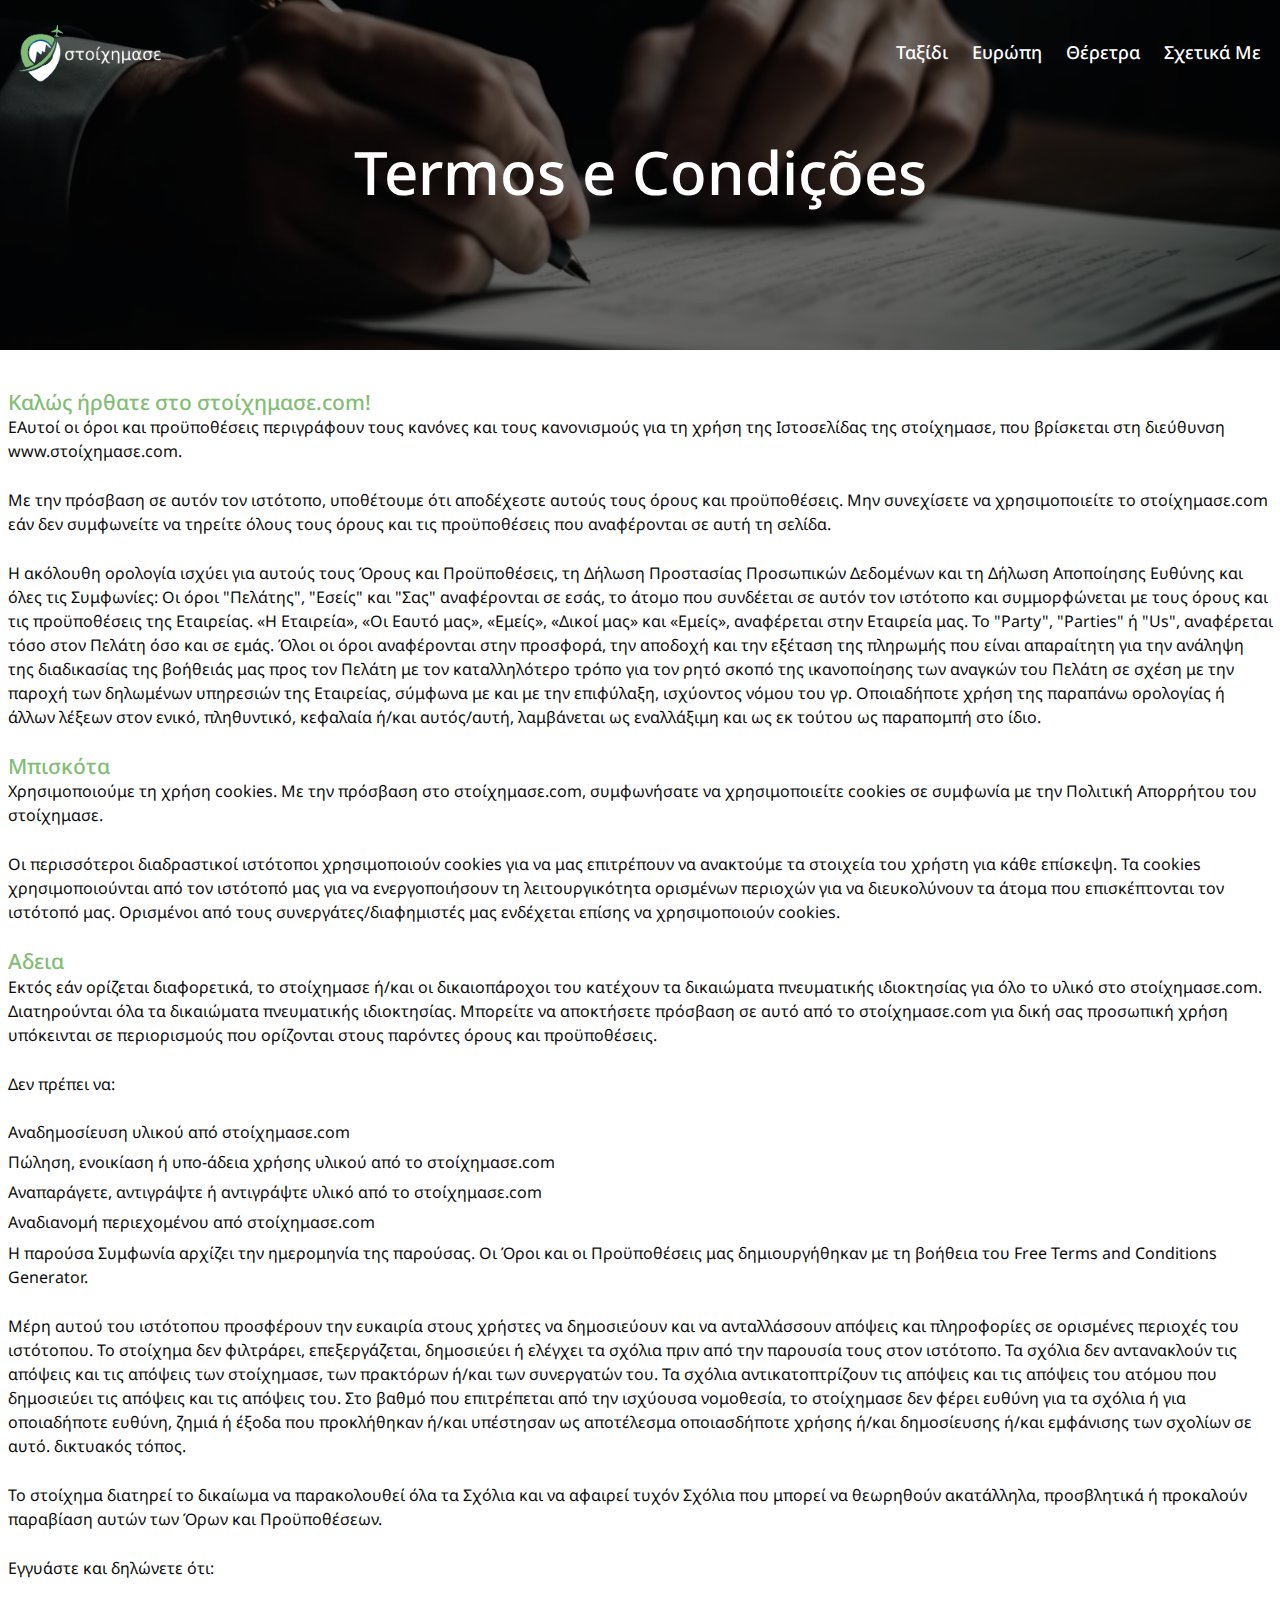
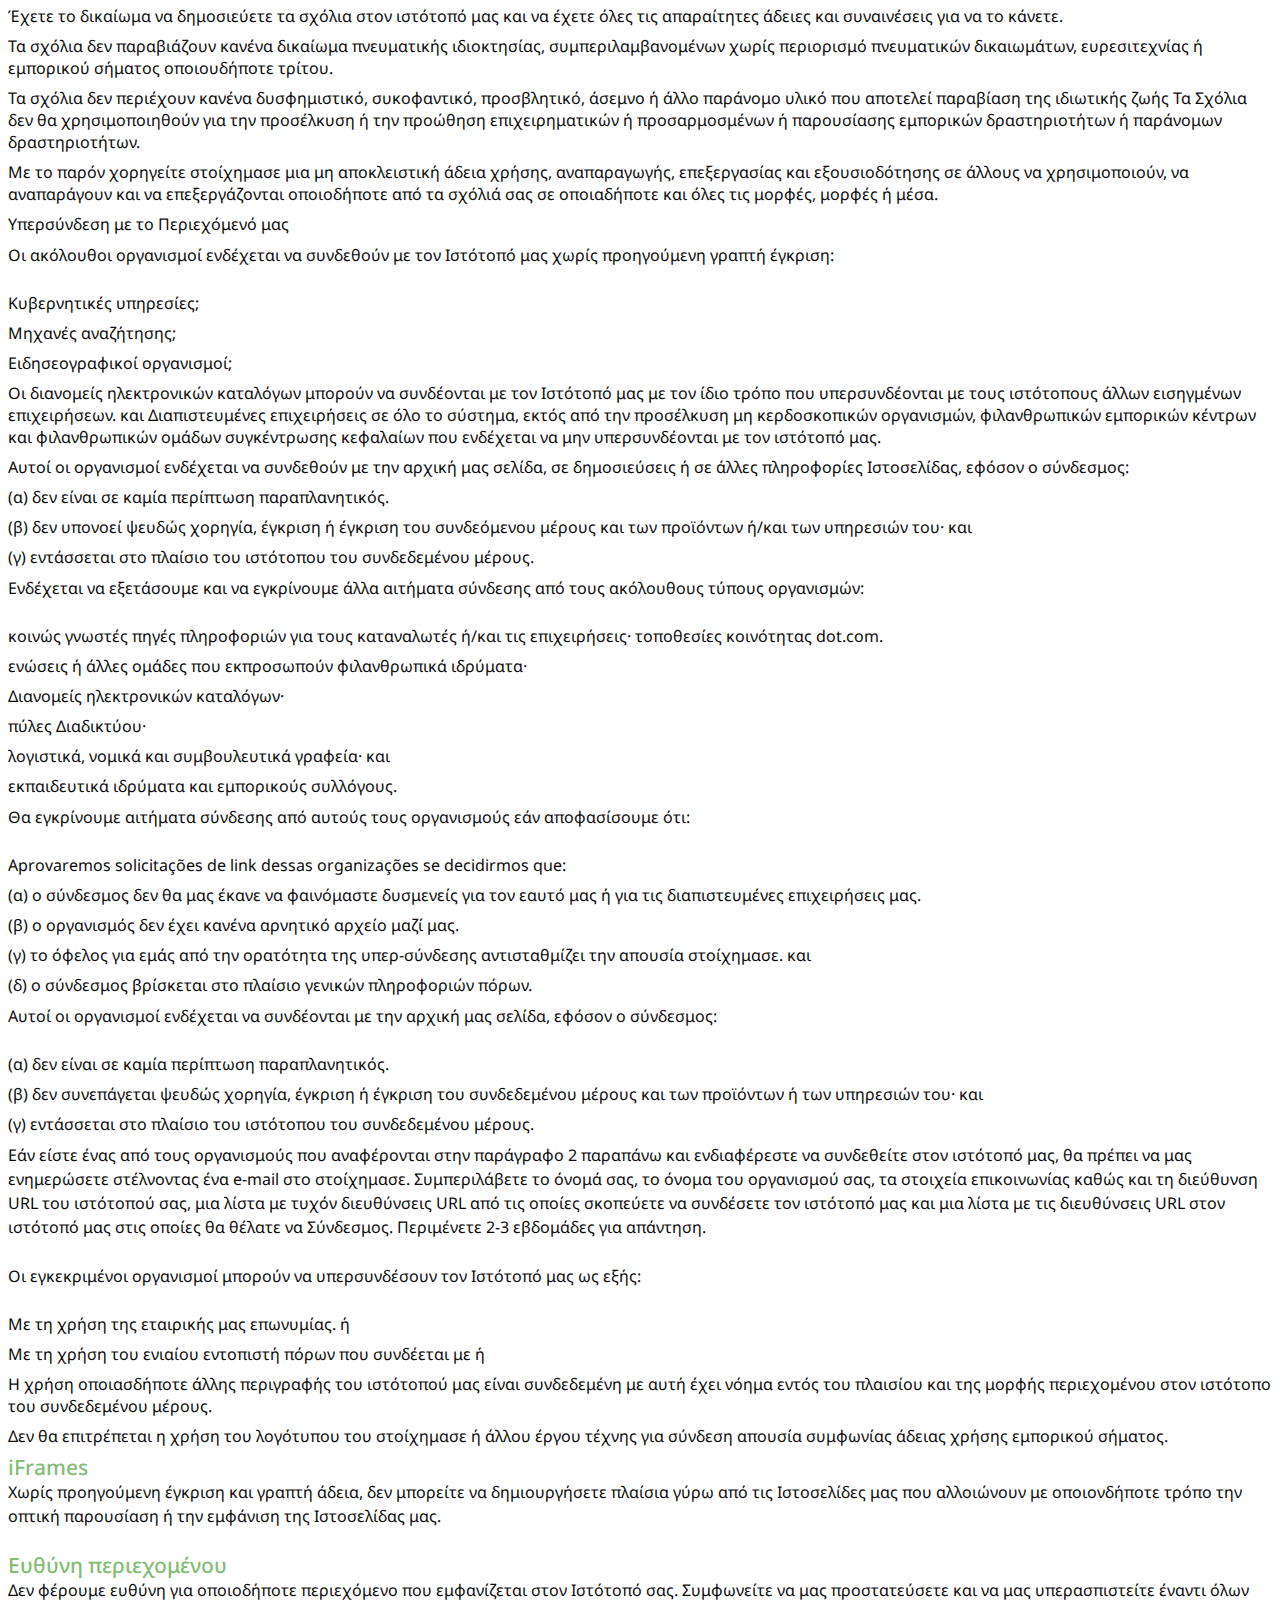
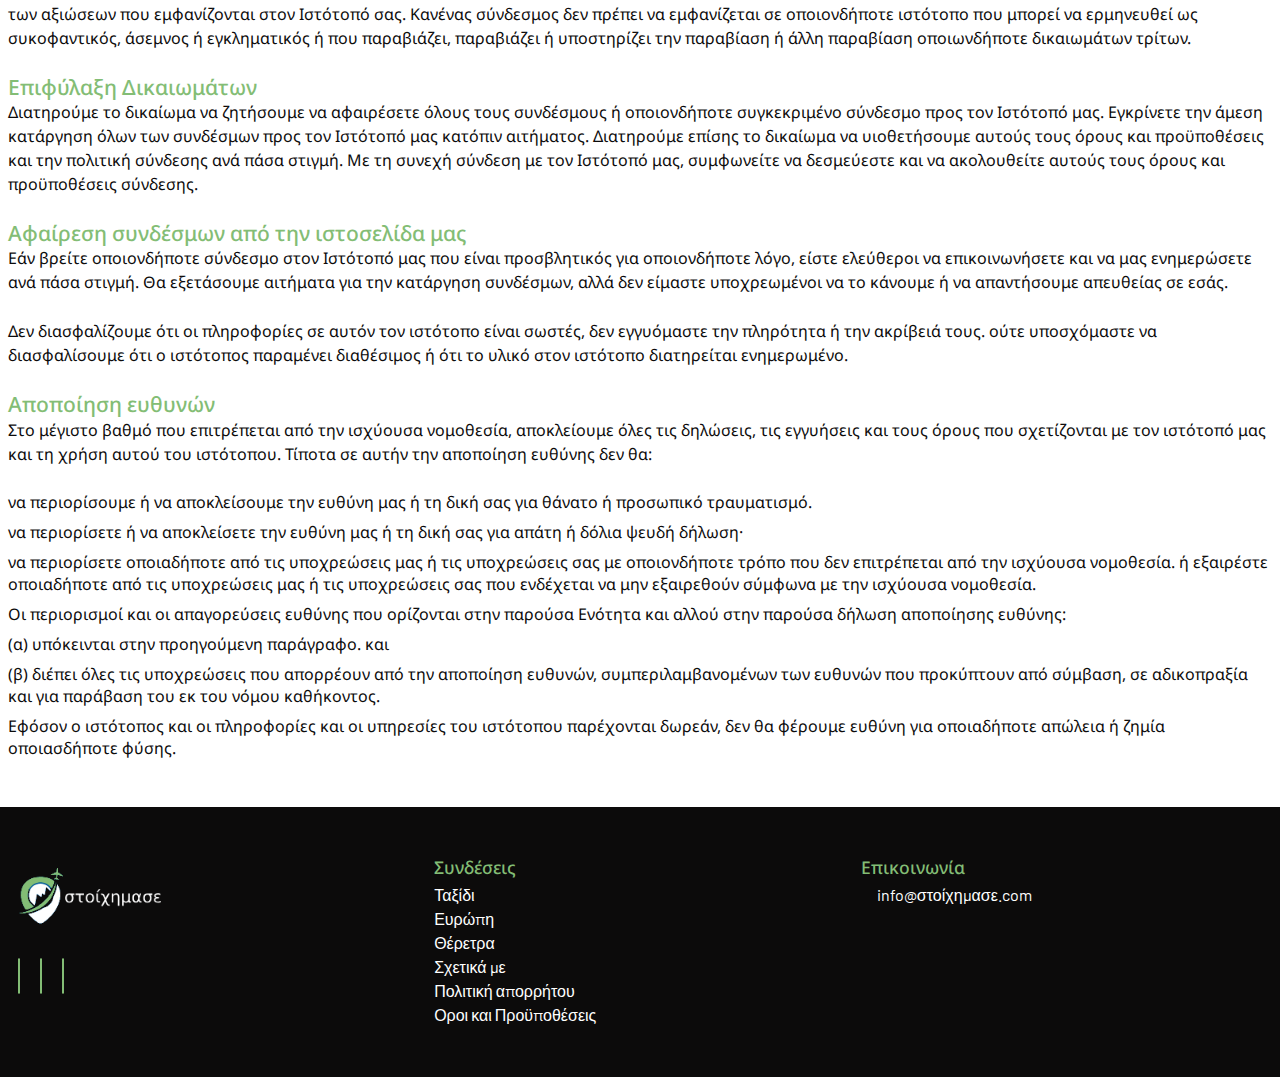
<file: terms-conditions.html>
<!doctype html>
<html lang="en">

<head>
  <meta charset="utf-8">
  <meta name="viewport" content="width=device-width, initial-scale=1">
  <link rel="stylesheet" href="https://cdnjs.cloudflare.com/ajax/libs/font-awesome/6.4.0/css/all.min.css"
    integrity="sha512-iecdLmaskl7CVkqkXNQ/ZH/XLlvWZOJyj7Yy7tcenmpD1ypASozpmT/E0iPtmFIB46ZmdtAc9eNBvH0H/ZpiBw=="
    crossorigin="anonymous" referrerpolicy="no-referrer" />
  <link href="https://fonts.googleapis.com/css2?family=Barlow:wght@400;500&display=swap" rel="stylesheet">
  <link href="https://fonts.googleapis.com/css2?family=Noto+Sans:ital,wght@0,400;0,500;0,600;0,700;1,600&display=swap"
    rel="stylesheet">
  <link rel="stylesheet" href="css/bootstrap.css">
  <link rel="stylesheet" href="css/style.css">
  <link rel="stylesheet" href="css/responsive.css">
  <link rel="icon" href="images/favicon.png" type="image/x-icon">
  <title>Οροι και Προϋποθέσεις</title>
</head>

<body>
  <!-- site-header start -->
  <header class="site-header">
    <div class="container">
      <div class="site-logo">
        <a href="index.html"><img src="images/header-logo.png" alt="site-logo"></a>
      </div>
      <nav class="site-nav">
        <ul>
          <li><a href="index.html">Ταξίδι</a></li>
          <li><a href="europe.html">Ευρώπη </a></li>
          <li><a href="greece.html">Θέρετρα </a></li>
          <li><a href="about.html">Σχετικά με</a></li>
          <li class="closed-menu">
            <a href="#">×</a>
          </li>
        </ul>
      </nav>
      <div class="menu-toggle">
        <div class="bar-1"></div>
        <div class="bar-2"></div>
        <div class="bar-3"></div>
      </div>
    </div>
  </header>
  <!-- site header end -->

  <!-- site termsbanner start -->
  <div class="terms__section">
    <div class="container">
      <div class="row">
        <div class="col-lg-12">
          <div class="banner__text">
            <h1>Termos e Condições</h1>
          </div>
        </div>
      </div>
    </div>
  </div>
  <!-- site termsbanner end -->

  <!-- site termstext start -->
  <section class="terms">
    <div class="container">
      <div class="content-wrap">
        <h4>Καλώς ήρθατε στο στοίχημασε.com! </h4>
        <p>EΑυτοί οι όροι και προϋποθέσεις περιγράφουν τους κανόνες και τους κανονισμούς για τη χρήση της Ιστοσελίδας
          της στοίχημασε, που βρίσκεται στη διεύθυνση www.στοίχημασε.com.
        </p>
        <p>Με την πρόσβαση σε αυτόν τον ιστότοπο, υποθέτουμε ότι αποδέχεστε αυτούς τους όρους και προϋποθέσεις. Μην
          συνεχίσετε να χρησιμοποιείτε το στοίχημασε.com εάν δεν συμφωνείτε να τηρείτε όλους τους όρους και τις
          προϋποθέσεις που αναφέρονται σε αυτή τη σελίδα.
        </p>
        <p>Η ακόλουθη ορολογία ισχύει για αυτούς τους Όρους και Προϋποθέσεις, τη Δήλωση Προστασίας Προσωπικών Δεδομένων
          και τη Δήλωση Αποποίησης Ευθύνης και όλες τις Συμφωνίες: Οι όροι "Πελάτης", "Εσείς" και "Σας" αναφέρονται σε
          εσάς, το άτομο που συνδέεται σε αυτόν τον ιστότοπο και συμμορφώνεται με τους όρους και τις προϋποθέσεις
          της Εταιρείας. «Η Εταιρεία», «Οι Εαυτό μας», «Εμείς», «Δικοί μας» και «Εμείς», αναφέρεται στην Εταιρεία μας.
          Το "Party", "Parties" ή "Us", αναφέρεται τόσο στον Πελάτη όσο και σε εμάς. Όλοι οι όροι αναφέρονται στην
          προσφορά, την αποδοχή και την εξέταση της πληρωμής που είναι απαραίτητη για την ανάληψη της διαδικασίας της
          βοήθειάς μας προς τον Πελάτη με τον καταλληλότερο τρόπο για τον ρητό σκοπό της ικανοποίησης των αναγκών του
          Πελάτη σε σχέση με την παροχή των δηλωμένων υπηρεσιών της Εταιρείας, σύμφωνα με και με την επιφύλαξη,
          ισχύοντος νόμου του γρ. Οποιαδήποτε χρήση της παραπάνω ορολογίας ή άλλων λέξεων στον ενικό, πληθυντικό,
          κεφαλαία ή/και αυτός/αυτή, λαμβάνεται ως εναλλάξιμη και ως εκ τούτου ως παραπομπή στο ίδιο.
        </p>
        <h4>Μπισκότα </h4>
        <p>Χρησιμοποιούμε τη χρήση cookies. Με την πρόσβαση στο στοίχημασε.com, συμφωνήσατε να χρησιμοποιείτε cookies σε
          συμφωνία με την Πολιτική Απορρήτου του στοίχημασε.
        </p>
        <p>Οι περισσότεροι διαδραστικοί ιστότοποι χρησιμοποιούν cookies για να μας επιτρέπουν να ανακτούμε τα στοιχεία
          του χρήστη για κάθε επίσκεψη. Τα cookies χρησιμοποιούνται από τον ιστότοπό μας για να ενεργοποιήσουν τη
          λειτουργικότητα ορισμένων περιοχών για να διευκολύνουν τα άτομα που επισκέπτονται τον ιστότοπό μας. Ορισμένοι
          από τους συνεργάτες/διαφημιστές μας ενδέχεται επίσης να χρησιμοποιούν cookies. </p>
        <h4>Αδεια</h4>
        <p>Εκτός εάν ορίζεται διαφορετικά, το στοίχημασε ή/και οι δικαιοπάροχοι του κατέχουν τα δικαιώματα πνευματικής
          ιδιοκτησίας για όλο το υλικό στο στοίχημασε.com. Διατηρούνται όλα τα δικαιώματα πνευματικής ιδιοκτησίας.
          Μπορείτε να αποκτήσετε πρόσβαση σε αυτό από το στοίχημασε.com για δική σας προσωπική χρήση υπόκεινται σε
          περιορισμούς που ορίζονται στους παρόντες όρους και προϋποθέσεις. </p>
        <p>Δεν πρέπει να:</p>
        <ul>
          <li>Αναδημοσίευση υλικού από στοίχημασε.com</li>
          <li>Πώληση, ενοικίαση ή υπο-άδεια χρήσης υλικού από το στοίχημασε.com </li>
          <li>Αναπαράγετε, αντιγράψτε ή αντιγράψτε υλικό από το στοίχημασε.com </li>
          <li>Αναδιανομή περιεχομένου από στοίχημασε.com</li>
        </ul>
        <p>Η παρούσα Συμφωνία αρχίζει την ημερομηνία της παρούσας. Οι Όροι και οι Προϋποθέσεις μας δημιουργήθηκαν με τη
          βοήθεια του Free Terms and Conditions Generator.
        </p>
        <p>Μέρη αυτού του ιστότοπου προσφέρουν την ευκαιρία στους χρήστες να δημοσιεύουν και να ανταλλάσσουν απόψεις και
          πληροφορίες σε ορισμένες περιοχές του ιστότοπου. Το στοίχημα δεν φιλτράρει, επεξεργάζεται, δημοσιεύει ή
          ελέγχει τα σχόλια πριν από την παρουσία τους στον ιστότοπο. Τα σχόλια δεν αντανακλούν τις απόψεις και τις
          απόψεις των στοίχημασε, των πρακτόρων ή/και των συνεργατών του. Τα σχόλια αντικατοπτρίζουν τις απόψεις και τις
          απόψεις του ατόμου που δημοσιεύει τις απόψεις και τις απόψεις του. Στο βαθμό που επιτρέπεται από την ισχύουσα
          νομοθεσία, το στοίχημασε δεν φέρει ευθύνη για τα σχόλια ή για οποιαδήποτε ευθύνη, ζημιά ή έξοδα που
          προκλήθηκαν ή/και υπέστησαν ως αποτέλεσμα
          οποιασδήποτε χρήσης ή/και δημοσίευσης ή/και εμφάνισης των σχολίων σε αυτό. δικτυακός τόπος.
        </p>
        <p>Το στοίχημα διατηρεί το δικαίωμα να παρακολουθεί όλα τα Σχόλια και να αφαιρεί τυχόν Σχόλια που μπορεί να
          θεωρηθούν ακατάλληλα, προσβλητικά ή προκαλούν παραβίαση αυτών των Όρων και Προϋποθέσεων.
        </p>
        <p>Εγγυάστε και δηλώνετε ότι:</p>
        <ul>
          <li>Έχετε το δικαίωμα να δημοσιεύετε τα σχόλια στον ιστότοπό μας και να έχετε όλες τις απαραίτητες άδειες και
            συναινέσεις για να το κάνετε.
          </li>
          <li>Τα σχόλια δεν παραβιάζουν κανένα δικαίωμα πνευματικής ιδιοκτησίας, συμπεριλαμβανομένων χωρίς περιορισμό
            πνευματικών δικαιωμάτων, ευρεσιτεχνίας ή εμπορικού σήματος οποιουδήποτε τρίτου.
          </li>
          <li>Τα σχόλια δεν περιέχουν κανένα δυσφημιστικό, συκοφαντικό, προσβλητικό, άσεμνο ή άλλο παράνομο υλικό που
            αποτελεί παραβίαση της ιδιωτικής ζωής
            Τα Σχόλια δεν θα χρησιμοποιηθούν για την προσέλκυση ή την προώθηση επιχειρηματικών ή προσαρμοσμένων ή
            παρουσίασης εμπορικών δραστηριοτήτων ή παράνομων δραστηριοτήτων.
          </li>
          <li>Με το παρόν χορηγείτε στοίχημασε μια μη αποκλειστική άδεια χρήσης, αναπαραγωγής, επεξεργασίας και
            εξουσιοδότησης σε άλλους να χρησιμοποιούν, να αναπαράγουν και να επεξεργάζονται οποιοδήποτε από τα σχόλιά
            σας σε οποιαδήποτε και όλες τις μορφές, μορφές ή μέσα. </li>
          <li>Υπερσύνδεση με το Περιεχόμενό μας
          </li>
        </ul>
        <p>Οι ακόλουθοι οργανισμοί ενδέχεται να συνδεθούν με τον Ιστότοπό μας χωρίς προηγούμενη γραπτή έγκριση:</p>
        <ul>
          <li>Κυβερνητικές υπηρεσίες;</li>
          <li>Μηχανές αναζήτησης;</li>
          <li>Ειδησεογραφικοί οργανισμοί;</li>
          <li>Οι διανομείς ηλεκτρονικών καταλόγων μπορούν να συνδέονται με τον Ιστότοπό μας με τον ίδιο τρόπο που
            υπερσυνδέονται με τους ιστότοπους άλλων εισηγμένων επιχειρήσεων. και Διαπιστευμένες επιχειρήσεις σε όλο το
            σύστημα, εκτός από την προσέλκυση μη κερδοσκοπικών οργανισμών, φιλανθρωπικών εμπορικών κέντρων και
            φιλανθρωπικών ομάδων συγκέντρωσης κεφαλαίων που ενδέχεται να μην υπερσυνδέονται με τον ιστότοπό μας.
          </li>
          <li>Αυτοί οι οργανισμοί ενδέχεται να συνδεθούν με την αρχική μας σελίδα, σε δημοσιεύσεις ή σε άλλες
            πληροφορίες Ιστοσελίδας, εφόσον ο σύνδεσμος:</li>
          <li>(α) δεν είναι σε καμία περίπτωση παραπλανητικός.</li>
          <li>(β) δεν υπονοεί ψευδώς χορηγία, έγκριση ή έγκριση του συνδεόμενου μέρους και των προϊόντων ή/και των
            υπηρεσιών του· και</li>
          <li>(γ) εντάσσεται στο πλαίσιο του ιστότοπου του συνδεδεμένου μέρους.
          </li>
        </ul>
        <p>Ενδέχεται να εξετάσουμε και να εγκρίνουμε άλλα αιτήματα σύνδεσης από τους ακόλουθους τύπους οργανισμών:</p>
        <ul>
          <li>κοινώς γνωστές πηγές πληροφοριών για τους καταναλωτές ή/και τις επιχειρήσεις·
            τοποθεσίες κοινότητας dot.com.
          </li>
          <li>ενώσεις ή άλλες ομάδες που εκπροσωπούν φιλανθρωπικά ιδρύματα·
          </li>
          <li>Διανομείς ηλεκτρονικών καταλόγων· </li>
          <li>πύλες Διαδικτύου· </li>
          <li>λογιστικά, νομικά και συμβουλευτικά γραφεία· και </li>
          <li>εκπαιδευτικά ιδρύματα και εμπορικούς συλλόγους.</li>
        </ul>
        <p>Θα εγκρίνουμε αιτήματα σύνδεσης από αυτούς τους οργανισμούς εάν αποφασίσουμε ότι: </p>
        <ul>
          <li>Aprovaremos solicitações de link dessas organizações se decidirmos que:</li>
          <li> (α) ο σύνδεσμος δεν θα μας έκανε να φαινόμαστε δυσμενείς για τον εαυτό μας ή για τις διαπιστευμένες
            επιχειρήσεις μας.</li>
          <li> (β) ο οργανισμός δεν έχει κανένα αρνητικό αρχείο μαζί μας.</li>
          <li> (γ) το όφελος για εμάς από την ορατότητα της υπερ-σύνδεσης αντισταθμίζει την απουσία στοίχημασε. και</li>
          <li>(δ) ο σύνδεσμος βρίσκεται στο πλαίσιο γενικών πληροφοριών πόρων.</li>
        </ul>
        <p>Αυτοί οι οργανισμοί ενδέχεται να συνδέονται με την αρχική μας σελίδα, εφόσον ο σύνδεσμος: </p>
        <ul>
          <li> (α) δεν είναι σε καμία περίπτωση παραπλανητικός. </li>
          <li>(β) δεν συνεπάγεται ψευδώς χορηγία, έγκριση ή έγκριση του συνδεδεμένου μέρους και των προϊόντων ή των
            υπηρεσιών του· και </li>
          <li>(γ) εντάσσεται στο πλαίσιο του ιστότοπου του συνδεδεμένου μέρους. </li>
        </ul>
        <p>Εάν είστε ένας από τους οργανισμούς που αναφέρονται στην παράγραφο 2 παραπάνω και ενδιαφέρεστε να συνδεθείτε
          στον ιστότοπό μας, θα πρέπει να μας ενημερώσετε στέλνοντας ένα e-mail στο στοίχημασε. Συμπεριλάβετε το όνομά
          σας, το όνομα του οργανισμού σας, τα
          στοιχεία επικοινωνίας καθώς και τη διεύθυνση URL του ιστότοπού σας, μια λίστα με τυχόν διευθύνσεις URL από τις
          οποίες σκοπεύετε να συνδέσετε τον ιστότοπό μας και μια λίστα με τις διευθύνσεις URL στον ιστότοπό μας στις
          οποίες θα θέλατε να Σύνδεσμος. Περιμένετε 2-3 εβδομάδες για απάντηση.
        </p>
        <p>Οι εγκεκριμένοι οργανισμοί μπορούν να υπερσυνδέσουν τον Ιστότοπό μας ως εξής: </p>
        <ul>
          <li>Με τη χρήση της εταιρικής μας επωνυμίας. ή </li>
          <li>Με τη χρήση του ενιαίου εντοπιστή πόρων που συνδέεται με ή
          </li>
          <li>Η χρήση οποιασδήποτε άλλης περιγραφής του ιστότοπού μας είναι συνδεδεμένη με αυτή έχει νόημα εντός του
            πλαισίου και της μορφής περιεχομένου στον ιστότοπο του συνδεδεμένου μέρους. </li>
          <li>Δεν θα επιτρέπεται η χρήση του λογότυπου του στοίχημασε ή άλλου έργου τέχνης για σύνδεση απουσία συμφωνίας
            άδειας χρήσης εμπορικού σήματος.</li>

        </ul>
        <h4>iFrames </h4>
        <p>Χωρίς προηγούμενη έγκριση και γραπτή άδεια, δεν μπορείτε να δημιουργήσετε πλαίσια γύρω από τις Ιστοσελίδες
          μας που αλλοιώνουν με οποιονδήποτε τρόπο την οπτική παρουσίαση ή την εμφάνιση της Ιστοσελίδας μας. </p>

        <h4>Ευθύνη περιεχομένου</h4>
        <p>Δεν φέρουμε ευθύνη για οποιοδήποτε περιεχόμενο που εμφανίζεται στον Ιστότοπό σας. Συμφωνείτε να μας
          προστατεύσετε και να μας υπερασπιστείτε έναντι όλων των αξιώσεων που εμφανίζονται στον Ιστότοπό σας. Κανένας
          σύνδεσμος δεν πρέπει να εμφανίζεται σε οποιονδήποτε ιστότοπο που μπορεί να ερμηνευθεί ως συκοφαντικός, άσεμνος
          ή
          εγκληματικός ή που παραβιάζει, παραβιάζει ή υποστηρίζει την παραβίαση ή άλλη παραβίαση οποιωνδήποτε
          δικαιωμάτων τρίτων.
        </p>
        <h4>Επιφύλαξη Δικαιωμάτων</h4>
        <p>Διατηρούμε το δικαίωμα να ζητήσουμε να αφαιρέσετε όλους τους συνδέσμους ή οποιονδήποτε συγκεκριμένο σύνδεσμο
          προς τον Ιστότοπό μας. Εγκρίνετε την άμεση κατάργηση όλων των συνδέσμων προς τον Ιστότοπό μας κατόπιν
          αιτήματος. Διατηρούμε επίσης το δικαίωμα να υιοθετήσουμε αυτούς τους όρους και προϋποθέσεις και την πολιτική
          σύνδεσης ανά πάσα στιγμή. Με τη συνεχή σύνδεση με τον Ιστότοπό μας, συμφωνείτε να δεσμεύεστε και να
          ακολουθείτε αυτούς τους όρους και προϋποθέσεις σύνδεσης.
        </p>
        <h4>Αφαίρεση συνδέσμων από την ιστοσελίδα μας
        </h4>
        <p>Εάν βρείτε οποιονδήποτε σύνδεσμο στον Ιστότοπό μας που είναι προσβλητικός για οποιονδήποτε λόγο, είστε
          ελεύθεροι να επικοινωνήσετε και να μας ενημερώσετε ανά πάσα στιγμή. Θα εξετάσουμε αιτήματα για την κατάργηση
          συνδέσμων, αλλά δεν είμαστε υποχρεωμένοι να το κάνουμε ή να απαντήσουμε απευθείας σε εσάς. </p>
        <p>Δεν διασφαλίζουμε ότι οι πληροφορίες σε αυτόν τον ιστότοπο είναι σωστές, δεν εγγυόμαστε την πληρότητα ή την
          ακρίβειά τους. ούτε υποσχόμαστε να διασφαλίσουμε ότι ο ιστότοπος παραμένει διαθέσιμος ή ότι το υλικό στον
          ιστότοπο διατηρείται ενημερωμένο.
        </p>
        <h4>Αποποίηση ευθυνών </h4>
        <p>Στο μέγιστο βαθμό που επιτρέπεται από την ισχύουσα νομοθεσία, αποκλείουμε όλες τις δηλώσεις, τις εγγυήσεις
          και τους όρους που σχετίζονται με τον ιστότοπό μας και τη χρήση αυτού του ιστότοπου. Τίποτα σε αυτήν την
          αποποίηση ευθύνης δεν θα:
        </p>
        <ul>
          <li>να περιορίσουμε ή να αποκλείσουμε την ευθύνη μας ή τη δική σας για θάνατο ή προσωπικό τραυματισμό. </li>
          <li>να περιορίσετε ή να αποκλείσετε την ευθύνη μας ή τη δική σας για απάτη ή δόλια ψευδή δήλωση· </li>
          <li>να περιορίσετε οποιαδήποτε από τις υποχρεώσεις μας ή τις υποχρεώσεις σας με οποιονδήποτε τρόπο που δεν
            επιτρέπεται από την ισχύουσα νομοθεσία. ή εξαιρέστε οποιαδήποτε από τις υποχρεώσεις μας ή τις υποχρεώσεις
            σας που ενδέχεται να μην εξαιρεθούν σύμφωνα με την ισχύουσα νομοθεσία.
          </li>
          <li>Οι περιορισμοί και οι απαγορεύσεις ευθύνης που ορίζονται στην παρούσα Ενότητα και αλλού στην παρούσα
            δήλωση αποποίησης ευθύνης: </li>
          <li>(α) υπόκεινται στην προηγούμενη παράγραφο. και </li>
          <li> (β) διέπει όλες τις υποχρεώσεις που απορρέουν από την αποποίηση ευθυνών, συμπεριλαμβανομένων των ευθυνών
            που προκύπτουν από σύμβαση, σε αδικοπραξία και για παράβαση του εκ του νόμου καθήκοντος.
          </li>
          <li>Εφόσον ο ιστότοπος και οι πληροφορίες και οι υπηρεσίες του ιστότοπου παρέχονται δωρεάν, δεν θα φέρουμε
            ευθύνη για οποιαδήποτε απώλεια ή ζημία οποιασδήποτε φύσης.</li>
        </ul>
      </div>
    </div>
  </section>
  <!-- site termsbannertext end -->

  <!-- site footer start -->
  <div class="footer">
    <div class="container">
      <div class="row">
        <div class="col-lg-4 col-md-4 col-sm-12">
          <div class="footer-logo">
            <a href="index.html"><img src="images/header-logo.png" alt="header-logo" class="img-fluid"></a>
          </div>
          <div class="social-signals">
            <i class="fa-brands fa-facebook-f"></i>
            <i class="fa-brands fa-instagram"></i>
            <i class="fa-brands fa-twitter"></i>
          </div>
        </div>
        <div class="col-lg-4 col-md-4 col-sm-12">
          <div class="footer-links">
            <h3>Συνδέσεις</h3>
            <ul>
              <li><a href="index.html">Ταξίδι</a></li>
              <li><a href="europe.html">Ευρώπη </a></li>
              <li><a href="greece.html">Θέρετρα </a></li>
              <li><a href="about.html">Σχετικά με</a></li>
              <li><a href="privacy-policy.html">Πολιτική απορρήτου </a></li>
              <li><a href="terms-conditions.html">Οροι και Προϋποθέσεις </a></li>
            </ul>
          </div>
        </div>
        <div class="col-lg-4 col-md-4 col-sm-12">
          <div class="footer-adresse">
            <h3>Επικοινωνία</h3>
            <div class="footer-mails">
              <div class="mails-names">
                <i class="fa-solid fa-envelope" style="color: #83bd75;"></i>
                <a href="mailto">info@στοίχημασε.com</a>
              </div>
            </div>
          </div>
        </div>
      </div>
    </div>
  </div>
  <!-- site footer end -->

  <script src="js/bootstrap.js"></script>
  <script src="js/jquery.js"></script>



  <script>
    $(document).ready(function () {
      $(".menu-toggle").click(function () {
        $("body").addClass("toggle");
      });
    });

    $(document).ready(function () {
      $(".closed-menu").click(function () {
        $("body").removeClass("toggle");
      });
    });
  </script>

  <script>
    $(document).ready(function () {
      $(window).scroll(function () {
        var header = $("header");
        header.toggleClass("sticky", $(window).scrollTop() > 0);
      });
    });
  </script>

</body>

</html>
</file>
<file: css/style.css>
/*global start*/
@import url("https://fonts.googleapis.com/css2?family=Poppins:wght@400;500;600;700&display=swap");
li {
  list-style: none;
}

a,
button {
  font-family: "Barlow", sans-serif;
}

p {
  font-size: 16px;
  font-weight: 400;
  color: #0C0B0B;
}
@media screen and (max-width: 768px) {
  p {
    font-size: 15px;
    text-align: justify;
  }
}

h1 {
  font-size: 60px;
  font-weight: 500;
  line-height: 75px;
  color: #fff;
  font-family: "Noto Sans", sans-serif;
}
@media screen and (max-width: 768px) {
  h1 {
    font-size: 26px;
  }
}

h2 {
  font-size: 30px;
  line-height: normal;
  font-weight: 500;
  color: #83bd75;
  font-family: "Noto Sans", sans-serif;
}
@media screen and (max-width: 768px) {
  h2 {
    font-size: 26px;
  }
}

h3 {
  color: #83bd75;
}
@media screen and (max-width: 768px) {
  h3 {
    font-size: 18px !important;
  }
}

* {
  box-sizing: border-box;
}

body {
  margin: 0;
  padding: 0;
  overflow-x: hidden;
  font-size: 1.6rem;
  font-family: "Noto Sans", sans-serif;
}

ul {
  margin: 0;
  padding: 0;
  list-style-type: none;
}

img {
  width: 100%;
}

a {
  text-decoration: none;
  color: inherit;
}

a:focus {
  color: inherit;
}

html {
  font-size: 62.5%;
}

.container {
  max-width: 1280px;
  margin: 0 auto;
  width: 100%;
}

/*global end*/
/*header start*/
header.site-header {
  background: transparent;
  font-size: 18px;
  padding: 14px 0;
  font-weight: 700;
  text-transform: capitalize;
  color: #000000;
  position: absolute;
  top: 0;
  left: 0;
  right: 0;
  z-index: 999;
  width: 100%;
  transition: 0.3s;
}

header.site-header.sticky {
  background: #0C0B0B;
  box-shadow: 2px 5px 10px rgba(0, 0, 0, 0.3);
  animation: 500ms ease-in-out 0s normal none 1 running fadeInDown;
  padding: 10px 0;
  position: fixed;
}

.site-header .site-nav ul li a.active {
  color: #e9efc0;
}

.site-logo img {
  width: 100%;
  max-width: 160px;
}

.site-nav a {
  padding: 8px 12px !important;
  display: inline-block;
  font-family: "Noto Sans", sans-serif;
  font-weight: 500;
  position: relative;
  color: #fff;
}
.site-nav a:hover {
  color: #83bd75;
}

.site-nav li a {
  position: relative;
}

.site-nav li a::after {
  position: absolute;
  content: "";
  display: block;
  width: 0;
  height: 2px;
  background: #cb8670;
  transition: width 0.3s;
}

.site-header {
  padding: 10px 0;
}

.site-header .container {
  display: flex;
  justify-content: space-between;
  align-items: center;
}

.site-nav ul {
  display: flex;
  align-items: center;
}

.closed-menu {
  display: none;
}

.menu-toggle {
  display: none !important;
}

/*header end*/
/*footer-css-start*/
.footer {
  background-color: #0C0B0B;
  padding: 50px 0;
}
.footer-logo {
  max-width: 160px;
}
.footer-links a {
  color: #fff;
}
.footer-links a:hover {
  color: #e9efc0;
}
.footer-adresse p {
  color: #fff;
}
.footer-mails a {
  color: #fff;
  display: flex;
  flex-direction: column;
}
.footer-mails a a:hover {
  color: #e9efc0;
}

.mails-names {
  gap: 16px;
  display: flex;
  align-items: end;
}
.mails-names a:hover {
  color: #e9efc0;
}

.social-signals {
  margin-top: 25px;
}
.social-signals i {
  color: #83bd75;
  border-radius: 30px;
  font-size: 25px;
  margin: 0 10px;
  border: 1px solid #83bd75;
  height: 40px;
  width: 40px;
  text-align: center;
  line-height: 36px;
}
.social-signals i:hover {
  color: #e9efc0;
}

/*footer-css-end*/
/*privacy-policy start*/
.privacy__section {
  position: relative;
  height: 350px;
  background-image: url(../images/privacybanner.jpg);
  background-repeat: no-repeat;
  background-size: cover;
  background-position: right;
  object-fit: cover;
  margin-top: 0;
  isolation: isolate;
  display: flex;
  flex-direction: column;
  justify-content: center;
  align-items: center;
  text-align: center;
}
.privacy__section::after {
  content: "";
  position: absolute;
  inset: 0;
  background-color: rgba(0, 0, 0, 0.55);
  z-index: -1;
}

.privacy-policy {
  padding: 40px 0;
}
.privacy-policy .content-wrap li {
  font-size: 15px;
  font-weight: 400;
  line-height: normal;
  color: #0C0B0B;
  padding-bottom: 10px;
}

.terms {
  padding: 40px 0;
}
.terms .content-wrap li {
  font-size: 16px;
  font-weight: 400;
  line-height: normal;
  color: #0C0B0B;
  padding-bottom: 8px;
}

.content-wrap h4 {
  color: #83bd75;
  font-size: 21px;
  margin-bottom: 0;
}
.content-wrap p {
  font-size: 16px;
  padding-bottom: 15px;
}

/*privacy-policy end*/
/*terms-conditon start*/
.terms__section {
  position: relative;
  height: 350px;
  background-image: url(../images/termsbanner.jpg);
  background-repeat: no-repeat;
  background-size: cover;
  background-position: center;
  object-fit: cover;
  margin-top: 0;
  isolation: isolate;
  display: flex;
  flex-direction: column;
  justify-content: center;
  align-items: center;
  text-align: center;
}
.terms__section::after {
  content: "";
  position: absolute;
  inset: 0;
  background-color: rgba(0, 0, 0, 0.55);
  z-index: -1;
}

/*terms-conditon-end/

/*travel-css-start*/
section.homebanner {
  position: relative;
  height: 450px;
  background-image: url(../images/homebanner.jpg);
  background-repeat: no-repeat;
  background-size: cover;
  background-position: center;
  object-fit: cover;
}
section.homebanner::after {
  position: absolute;
  content: "";
  inset: 0;
  background-color: rgba(0, 0, 0, 0.62);
  height: 450px;
}

.homebanner-content h1 {
  position: absolute;
  top: 50%;
  left: 50%;
  transform: translate(-50%, -50%);
  color: #fff;
  z-index: 99;
}

section.hometext {
  padding: 50px 0 0 0;
}

.space {
  margin: 20px 0;
}

.Slovenia__flex {
  padding: 20px 20px;
}

.slovernia__card {
  box-shadow: rgba(50, 50, 93, 0.25) 0px 13px 27px -5px, rgba(0, 0, 0, 0.3) 0px 8px 16px -8px;
  height: 100%;
  transition: all 0.3s;
}

.slovernia__destinations {
  padding-bottom: 25px;
  padding-bottom: 25px;
  display: flex;
  flex-direction: column;
  justify-content: space-between;
  align-items: baseline;
  height: 100%;
}
.slovernia__destinations img {
  width: 100%;
  height: 303px;
  object-fit: cover;
}
.slovernia__destinations a {
  background: #83bd75;
  font-size: 17px;
  color: #0C0B0B;
  text-decoration: none;
  text-transform: capitalize;
  border: 1px solid #e9efc0;
  padding: 10px 20px;
  border-radius: 5px;
}
.slovernia__destinations a:hover {
  color: #83bd75;
  border: 1px solid #83bd75;
}

.Slovenia__content h3 {
  color: #83bd75;
  font-size: 20px;
  font-weight: 600;
}
.Slovenia__content p {
  color: #0C0B0B;
  font-size: 16px;
  line-height: 23px;
  text-align: justify;
}

/*travel-css-end*/
/*europebanner-css-start*/
.europebanner {
  position: relative;
  height: 450px;
  background-image: url(../images/europebanner.jpeg);
  background-repeat: no-repeat;
  background-size: cover;
  background-position: center;
  object-fit: cover;
}
.europebanner::after {
  position: absolute;
  content: "";
  inset: 0;
  background-color: rgba(0, 0, 0, 0.62);
  height: 450px;
}

.europe-btn a {
  background: #83bd75;
  font-size: 17px;
  color: #0C0B0B;
  text-decoration: none;
  text-transform: capitalize;
  border: 1px solid #83bd75;
  padding: 10px 20px;
  border-radius: 5px;
}
.europe-btn a:hover {
  border: 1px solid #83bd75;
  background-color: transparent;
  color: #83bd75;
}

.europecards-text {
  display: flex;
  flex-direction: column;
  justify-content: center;
  height: 100%;
}
.europecards-text p {
  padding: 20px 0;
}

.europeflex {
  box-shadow: rgba(100, 100, 111, 0.2) 0px 7px 29px 0px;
  border-top: 4px solid #83bd75;
  margin-bottom: 25px;
}

.europecards-text.left {
  padding-left: 20px;
}

section.europecards {
  padding: 50px 0 0 0;
}

.europecards-main img {
  height: 320px;
  object-fit: cover;
}

/*europebanner-css-end*/
/*greecebanner-css-start*/
.greecebanner {
  position: relative;
  height: 450px;
  background-image: url(../images/greecebanner.jpg);
  background-repeat: no-repeat;
  background-size: cover;
  background-position: center;
  object-fit: cover;
}
.greecebanner::after {
  position: absolute;
  content: "";
  inset: 0;
  background-color: rgba(0, 0, 0, 0.62);
  height: 450px;
}

/*greecebanner-css-end*/
/*aboutbanner-css-start*/
.aboutbanner {
  position: relative;
  height: 450px;
  background-image: url(../images/aboutbanner.jpeg);
  background-repeat: no-repeat;
  background-size: cover;
  background-position: center;
  object-fit: cover;
}
.aboutbanner::after {
  position: absolute;
  content: "";
  inset: 0;
  background-color: rgba(0, 0, 0, 0.62);
  height: 450px;
}

.bottomtext span {
  color: #0C0B0B;
  font-size: 16px;
  font-weight: 400;
}

.about_us_content {
  padding: 30px 0;
}

.form-group {
  margin-bottom: 2rem;
}

.input-control {
  display: block;
  width: 100%;
  height: 4rem;
  border: 1px solid #83bd75;
  padding: 2rem 2rem;
  background: transparent;
  color: #83bd75;
}

.input-control:focus-visible {
  outline: none;
}

textarea.input-control {
  resize: none;
  height: auto;
}

.form-group .submit-btn {
  background: transparent;
  border: 1px solid #83bd75;
  transition: all 0.2s linear;
  display: inline-block;
  padding: 0.8rem 4rem;
  color: #83bd75;
  text-transform: capitalize;
}
.form-group .submit-btn:hover {
  background-color: #83bd75;
  color: #0C0B0B;
}

.form-group label {
  display: inline-block;
  padding-bottom: 5px;
  color: #83bd75;
  transition: all 0.2s linear;
  text-transform: capitalize;
}

/*aboutbanner-css-end*/


/*# sourceMappingURL=style.css.map */
</file>
<file: css/responsive.css>
li {
  list-style: none;
}

a,
button {
  font-family: "Barlow", sans-serif;
}

p {
  font-size: 16px;
  font-weight: 400;
  color: #0C0B0B;
}
@media screen and (max-width: 768px) {
  p {
    font-size: 15px;
    text-align: justify;
  }
}

h1 {
  font-size: 60px;
  font-weight: 500;
  line-height: 75px;
  color: #fff;
  font-family: "Noto Sans", sans-serif;
}
@media screen and (max-width: 768px) {
  h1 {
    font-size: 26px;
  }
}

h2 {
  font-size: 30px;
  line-height: normal;
  font-weight: 500;
  color: #83bd75;
  font-family: "Noto Sans", sans-serif;
}
@media screen and (max-width: 768px) {
  h2 {
    font-size: 26px;
  }
}

h3 {
  color: #83bd75;
}
@media screen and (max-width: 768px) {
  h3 {
    font-size: 18px !important;
  }
}

/*media queries start*/
@media screen and (max-width: 1199px) {
  .container {
    padding: 0 20px;
  }
  .site-nav a {
    padding: 8px 8px !important;
    display: inline-block;
  }
  .site-nav li {
    font-size: 16px;
  }
}
@media screen and (max-width: 1024px) {
  .site-nav a {
    display: inline-block;
    padding: 8px 9px;
  }
  .site-nav li {
    font-size: 15px;
  }
  .europe-btn {
    padding-bottom: 30px;
  }
  .europecards-main img {
    height: 330px;
    object-fit: cover;
  }
}
@media screen and (max-width: 991px) {
  /*header start*/
  .site-nav {
    position: fixed;
    top: 0;
    left: 0;
    right: 0;
    bottom: 0;
    width: 300px;
    background: #000000;
    transition: 0.4s cubic-bezier(0, 0, 0.13, 0.61);
    transform: translateX(-100%);
  }
  .site-nav ul {
    display: block;
    padding: 75px 60px 0;
    display: inline-block !important;
  }
  .menu-toggle {
    display: block !important;
    cursor: pointer;
  }
  .closed-menu {
    font-size: 40px;
    color: #ffffff;
    position: absolute;
    top: -5px;
    right: 15px;
    display: inline-block;
  }
  .closed-menu a:hover {
    color: #ffffff;
  }
  .closed-menu {
    display: block;
  }
  .toggle .site-nav {
    transform: translateX(0);
  }
  .closed-menu {
    display: block;
  }
  .site-header {
    padding: 20px 0;
    background-color: transparent;
    position: fixed;
    top: 0;
    left: 0;
    right: 0;
    width: 100%;
    z-index: 9999999;
    transition: all 0.5s linear;
  }
  .site-header .container {
    display: flex;
    flex-wrap: wrap;
    justify-content: space-between;
    align-items: center;
  }
  .site-nav ul {
    display: flex;
    flex-wrap: wrap;
  }
  .site-nav li a {
    font-size: 17px;
    display: inline-block;
    padding: 0.8rem 2rem;
    text-transform: capitalize;
    color: #ffffff;
    position: relative;
    white-space: nowrap;
  }
  .site-nav li a:hover::after {
    width: 100%;
    transition: all 0.3s linear;
  }
  .site-nav .closed-menu a {
    font-size: 45px;
  }
  .menu-toggle .bar-1,
  .bar-2,
  .bar-3 {
    width: 2.5rem;
    height: 2px;
    background-color: #83bd75;
    margin: 0.6rem 0;
    transition: all 0.3s linear;
    display: block;
  }
  ul.dropdown-content {
    position: absolute;
    width: 250px;
    background: transparent;
    top: 100%;
    left: 0;
    background: #ffffff;
    display: none;
  }
  .dropdown:hover .dropdown-content {
    display: block;
  }
  .bar-2 {
    width: 30px;
  }
  .bd-header-top__meta span {
    display: block;
    color: #ffffff;
    font-size: 16px;
    line-height: 32px;
    font-weight: 400;
  }
  .bd-header-top__meta a {
    display: block;
    color: #ffffff;
    font-size: 16px;
    line-height: 32px;
    font-weight: 600;
    opacity: 0.7;
  }
}
@media screen and (max-width: 768px) {
  .europeflex {
    padding: 20px;
  }
  .europecards-main img {
    height: 330px;
  }
}
@media screen and (max-width: 767px) {
  .europecards-text {
    padding-top: 20px;
  }
  .europecards-text.left {
    padding-left: 0;
  }
  .social-signals {
    margin: 12px 0;
  }
}
@media screen and (max-width: 575px) {
  .site-nav {
    width: 100%;
  }
}


/*# sourceMappingURL=responsive.css.map */
</file>
